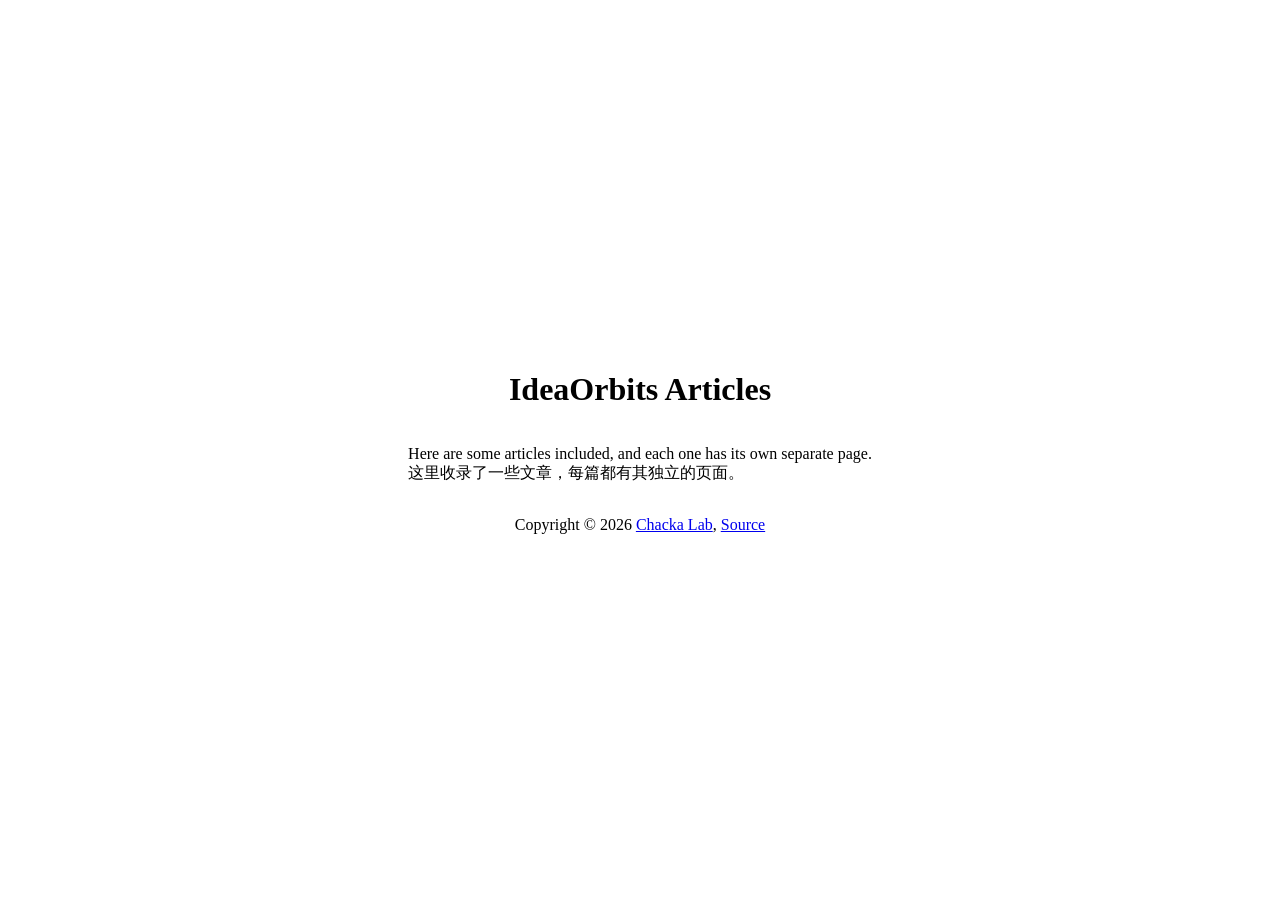
<file: index.html>
<!DOCTYPE html>
<html lang="en">

<head>
  <meta charset="UTF-8">
  <meta name="viewport" content="width=device-width, initial-scale=1.0">
  <title>IdeaOrbits Articles</title>
  <link rel="icon" href="./favicon.svg" type="image/svg+xml" />
  <style>
    body {
      display: flex;
      flex-direction: column;
      justify-content: center;
      align-items: center;
      min-height: 100vh;
      margin: 0;
    }
  </style>
</head>

<body>
  <header>
    <h1>IdeaOrbits Articles</h1>
  </header>
  <main>
    <p>Here are some articles included, and each one has its own separate page.<br>这里收录了一些文章，每篇都有其独立的页面。</p>
  </main>
  <footer>
    <p>Copyright &copy; 2026 <a href="https://github.com/Chacka-Lab">Chacka Lab</a>, <a
        href="https://github.com/Chacka-Lab/ideaorbits-articles">Source</a></p>
  </footer>
</body>

</html>
</file>
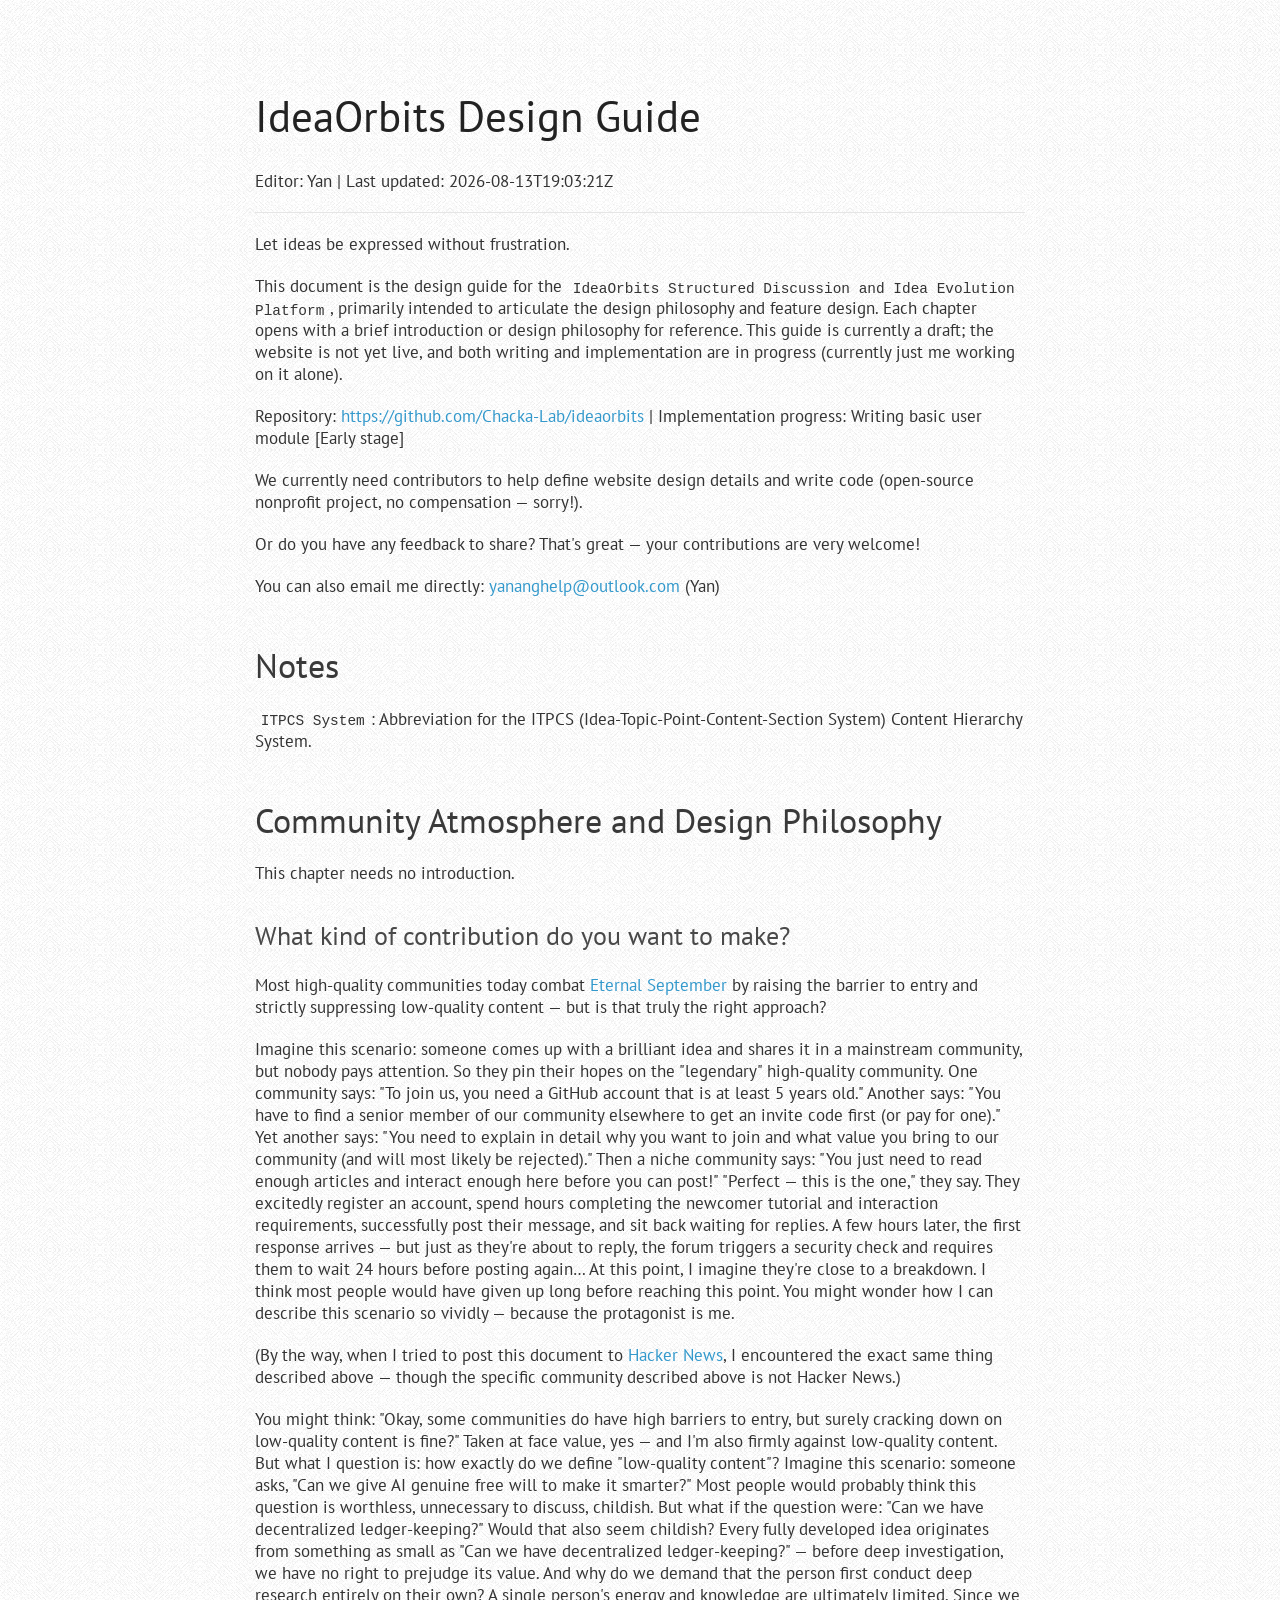
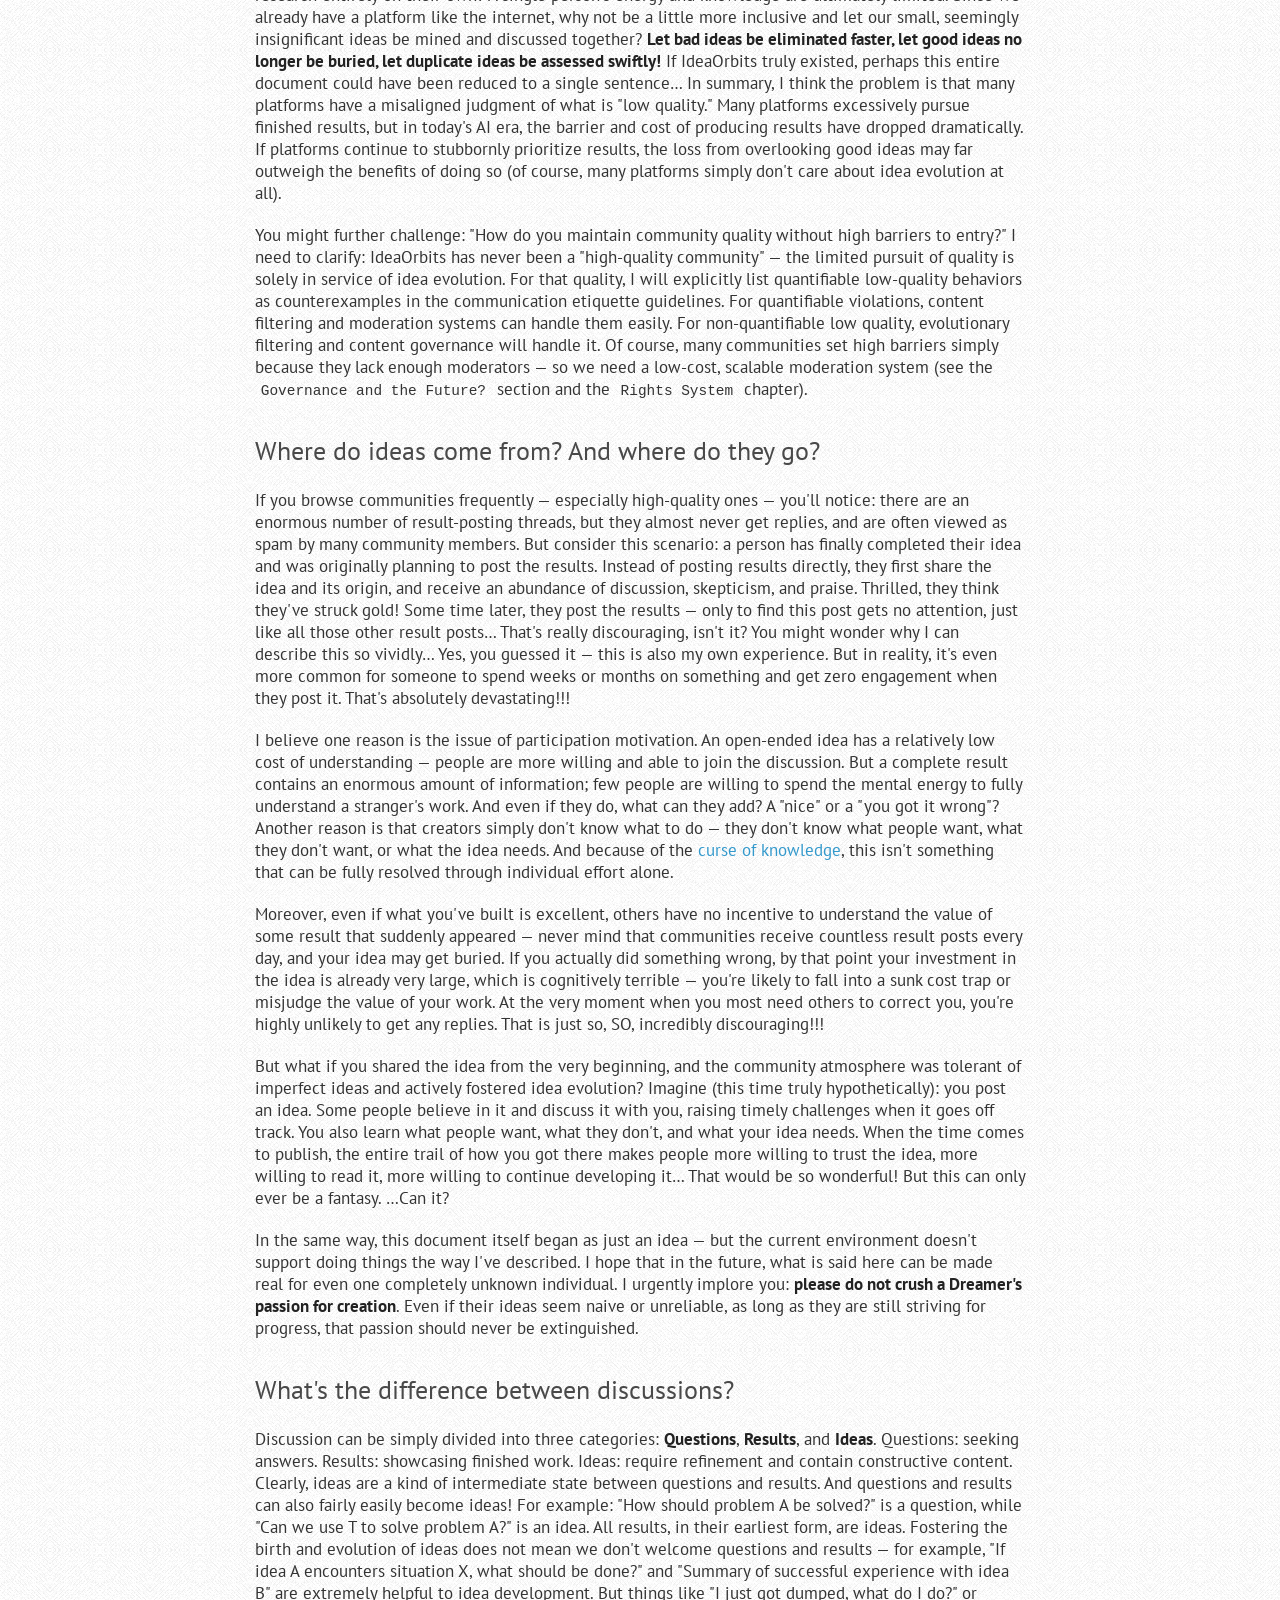
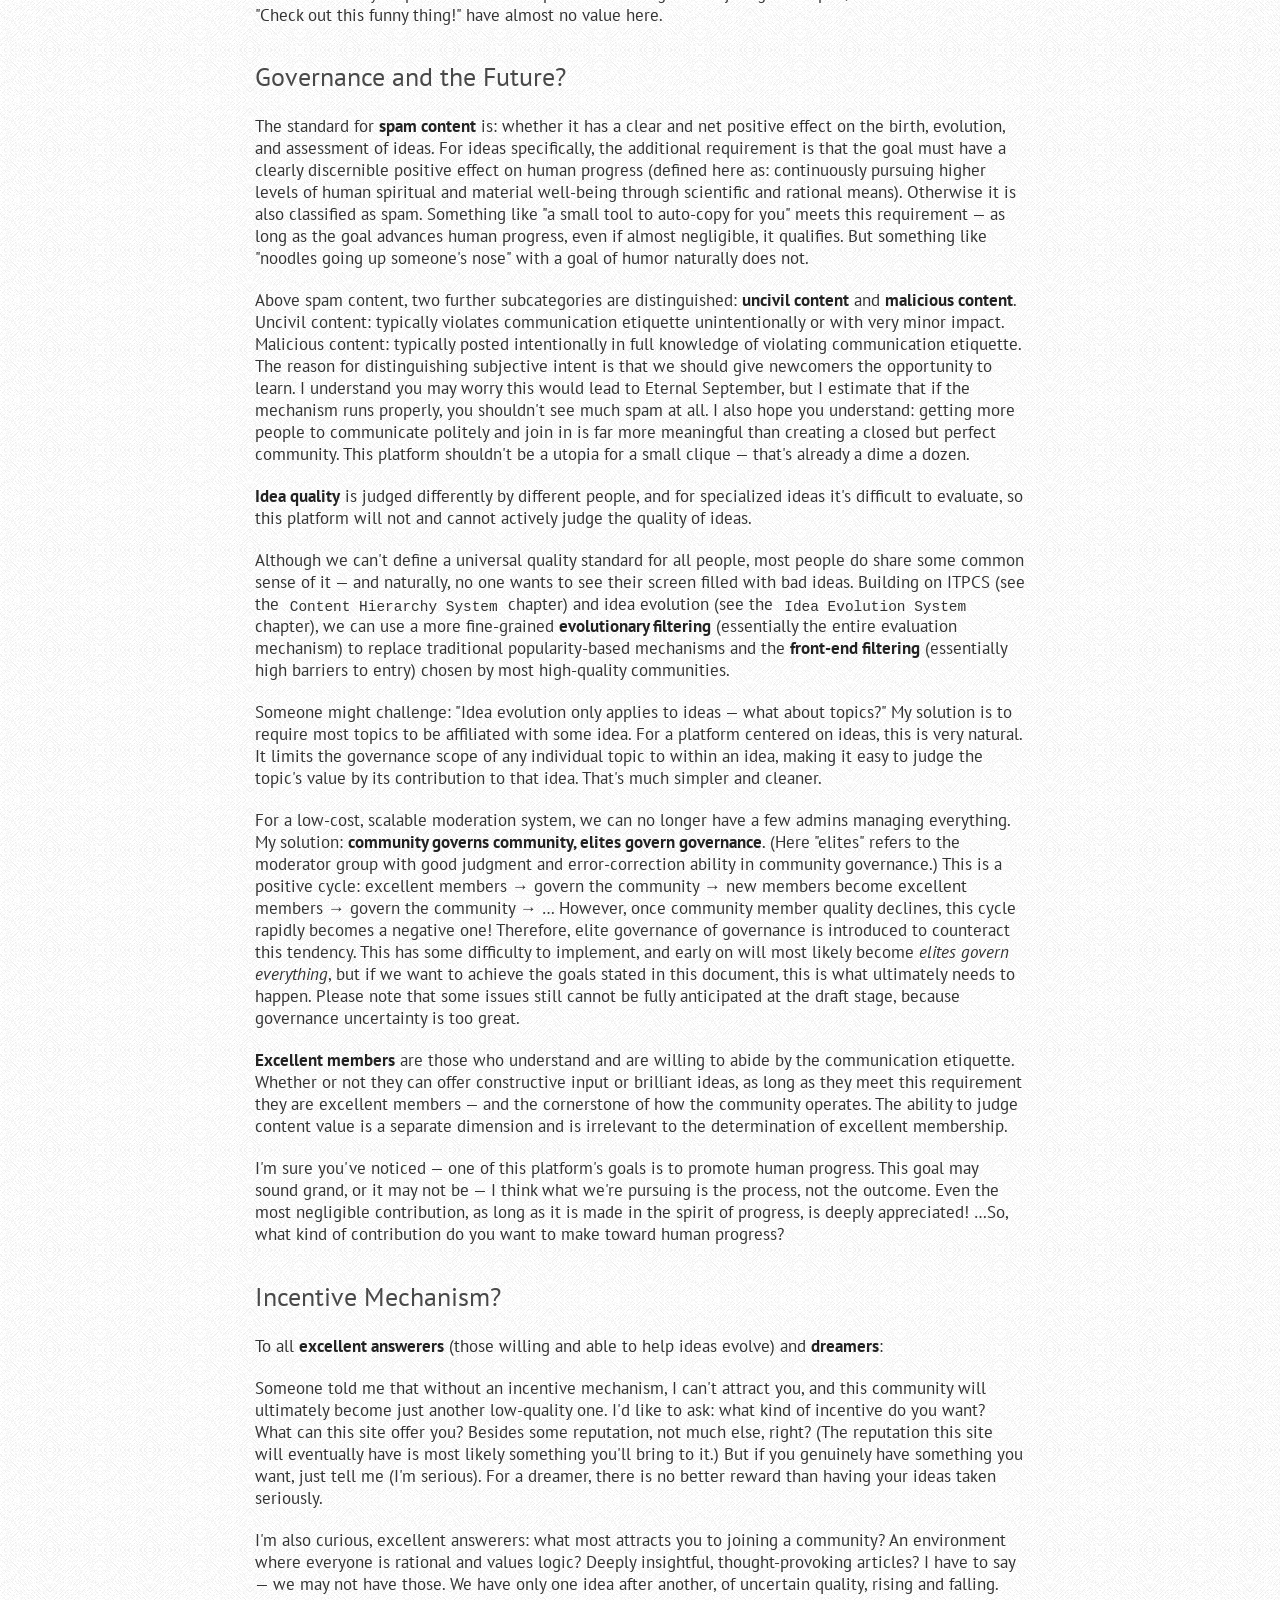
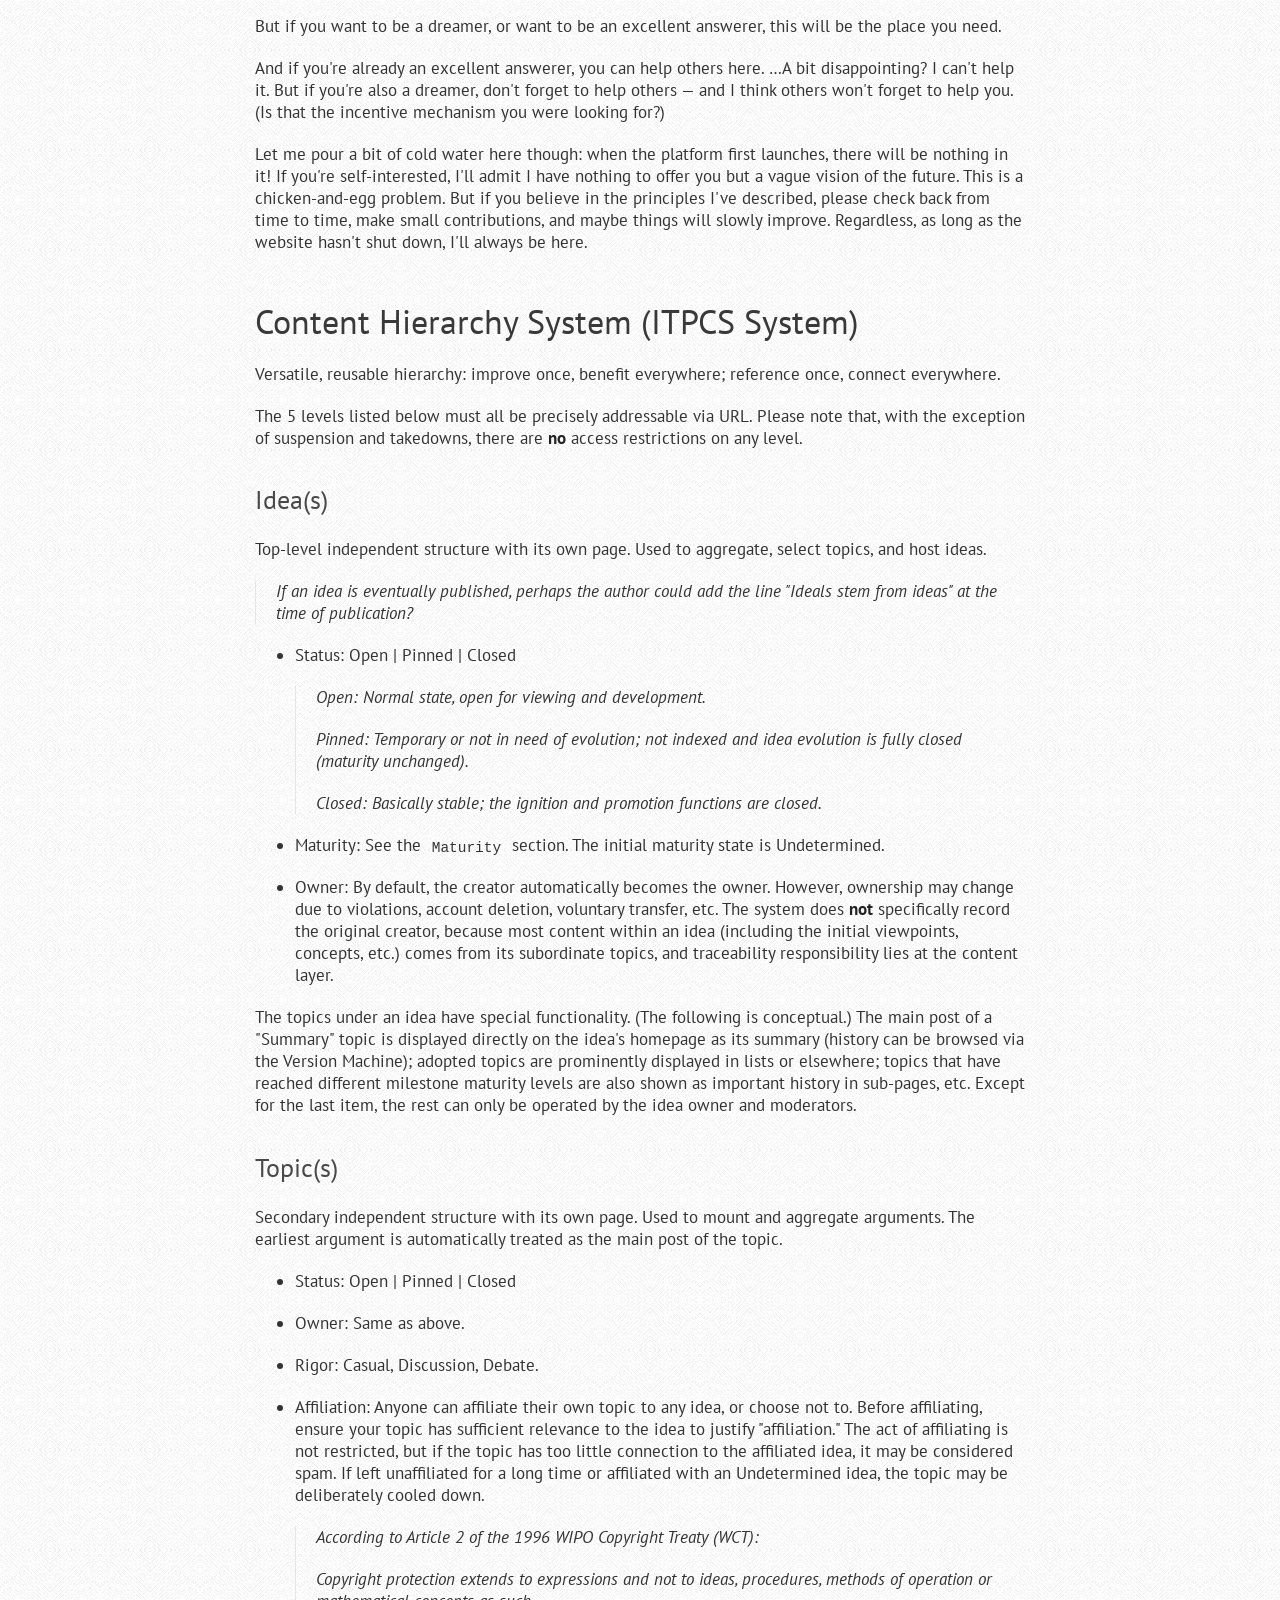
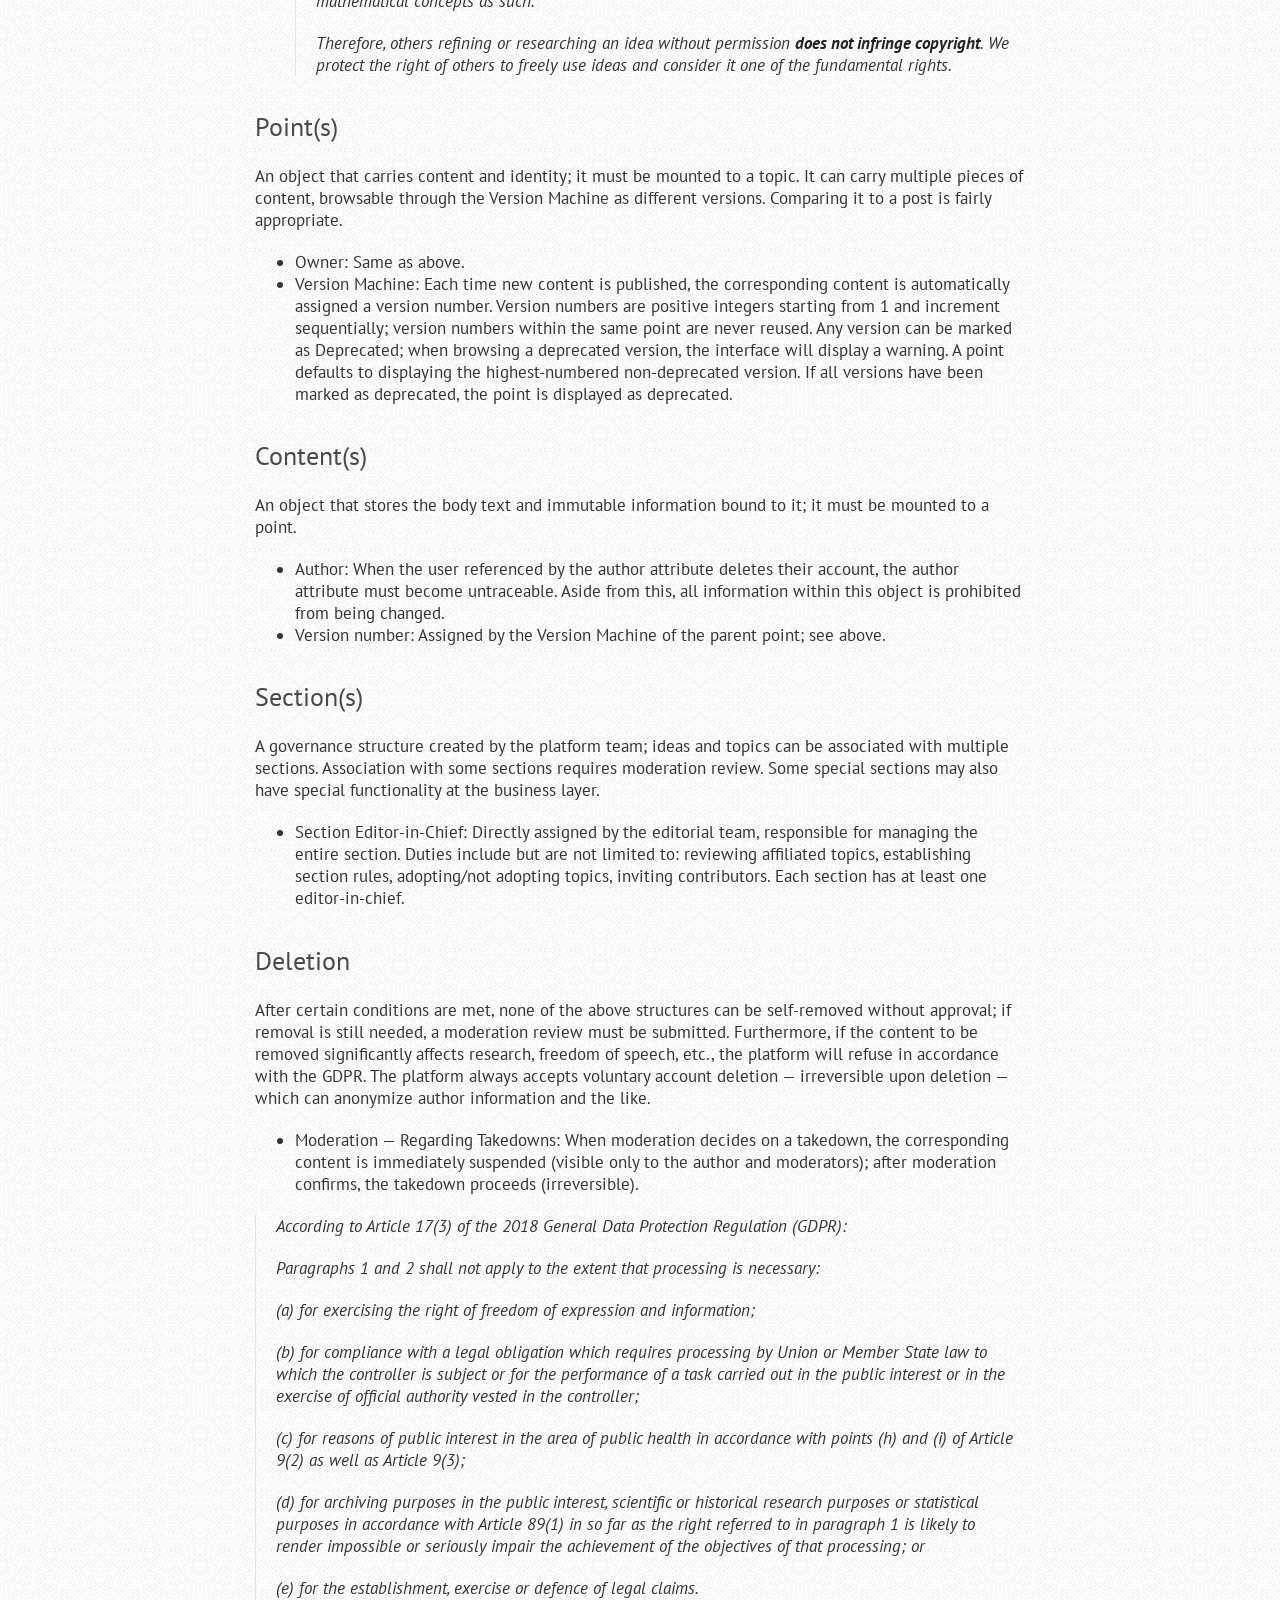
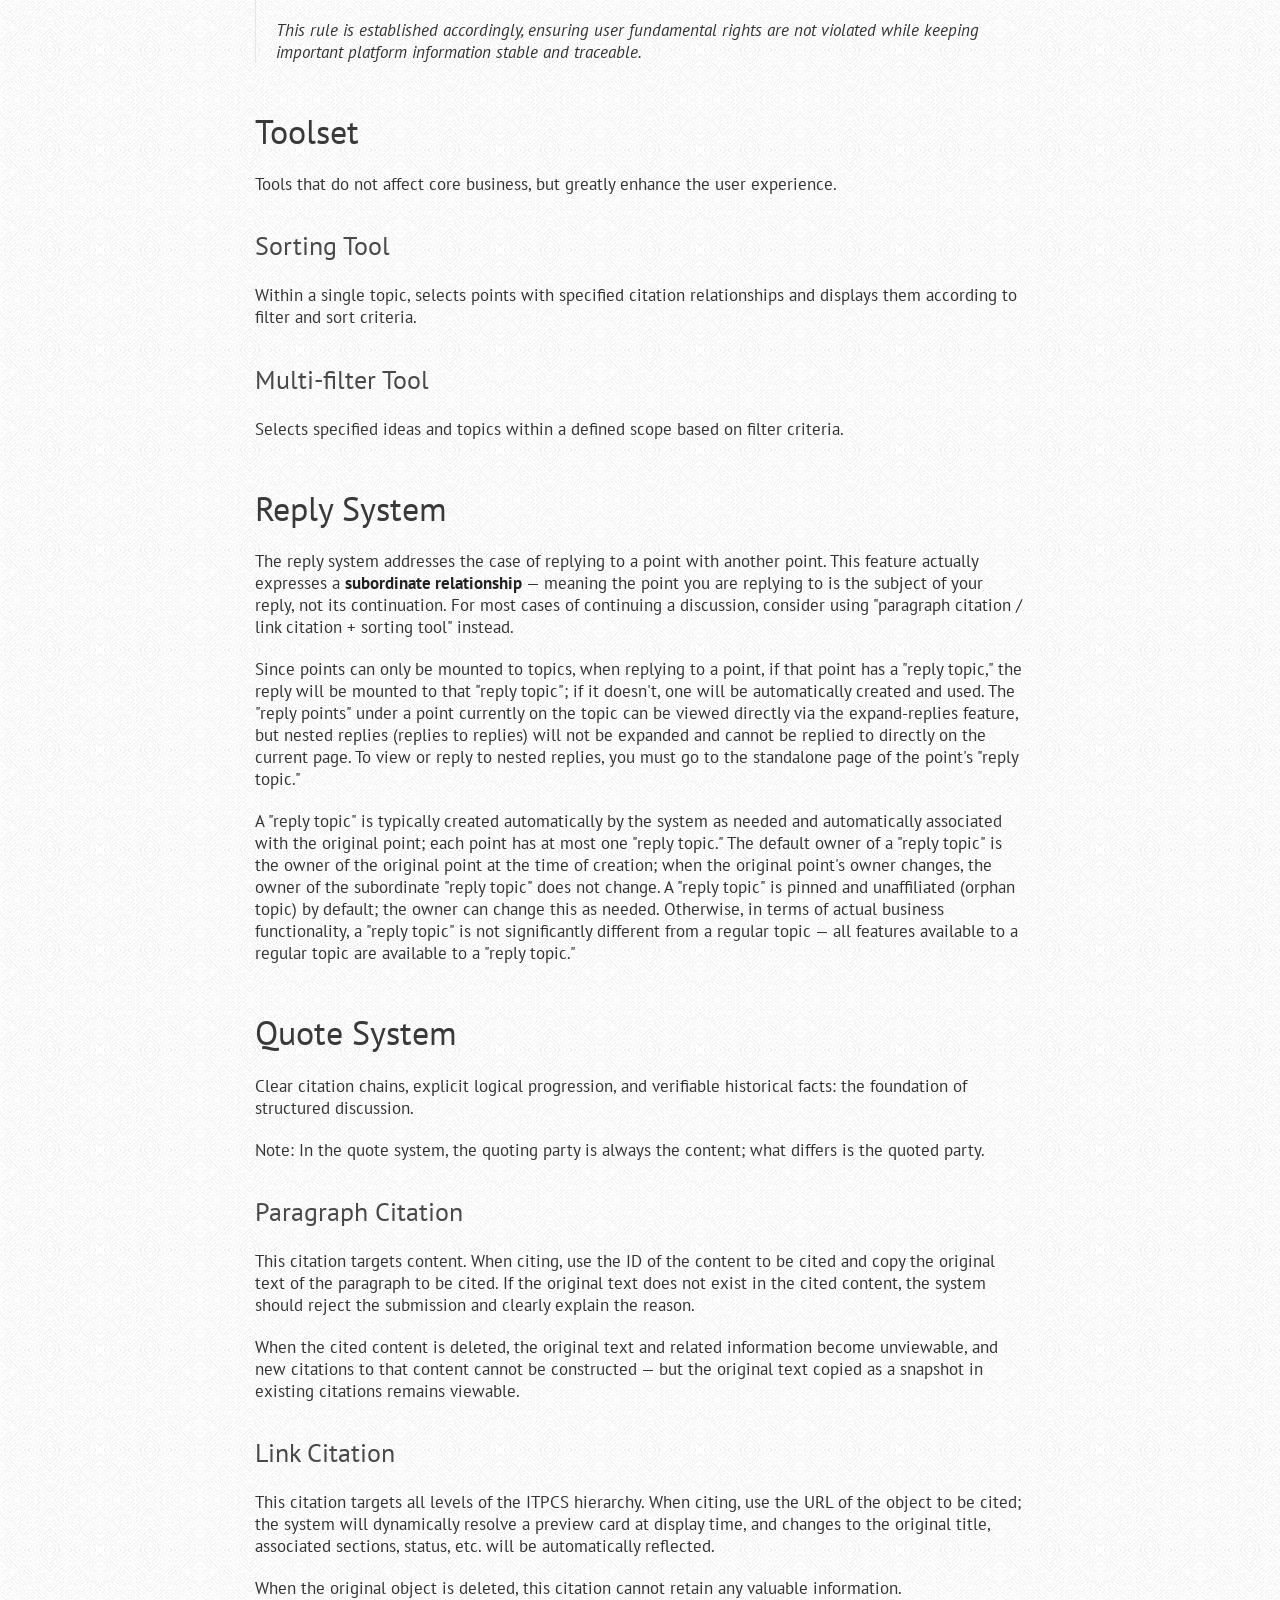
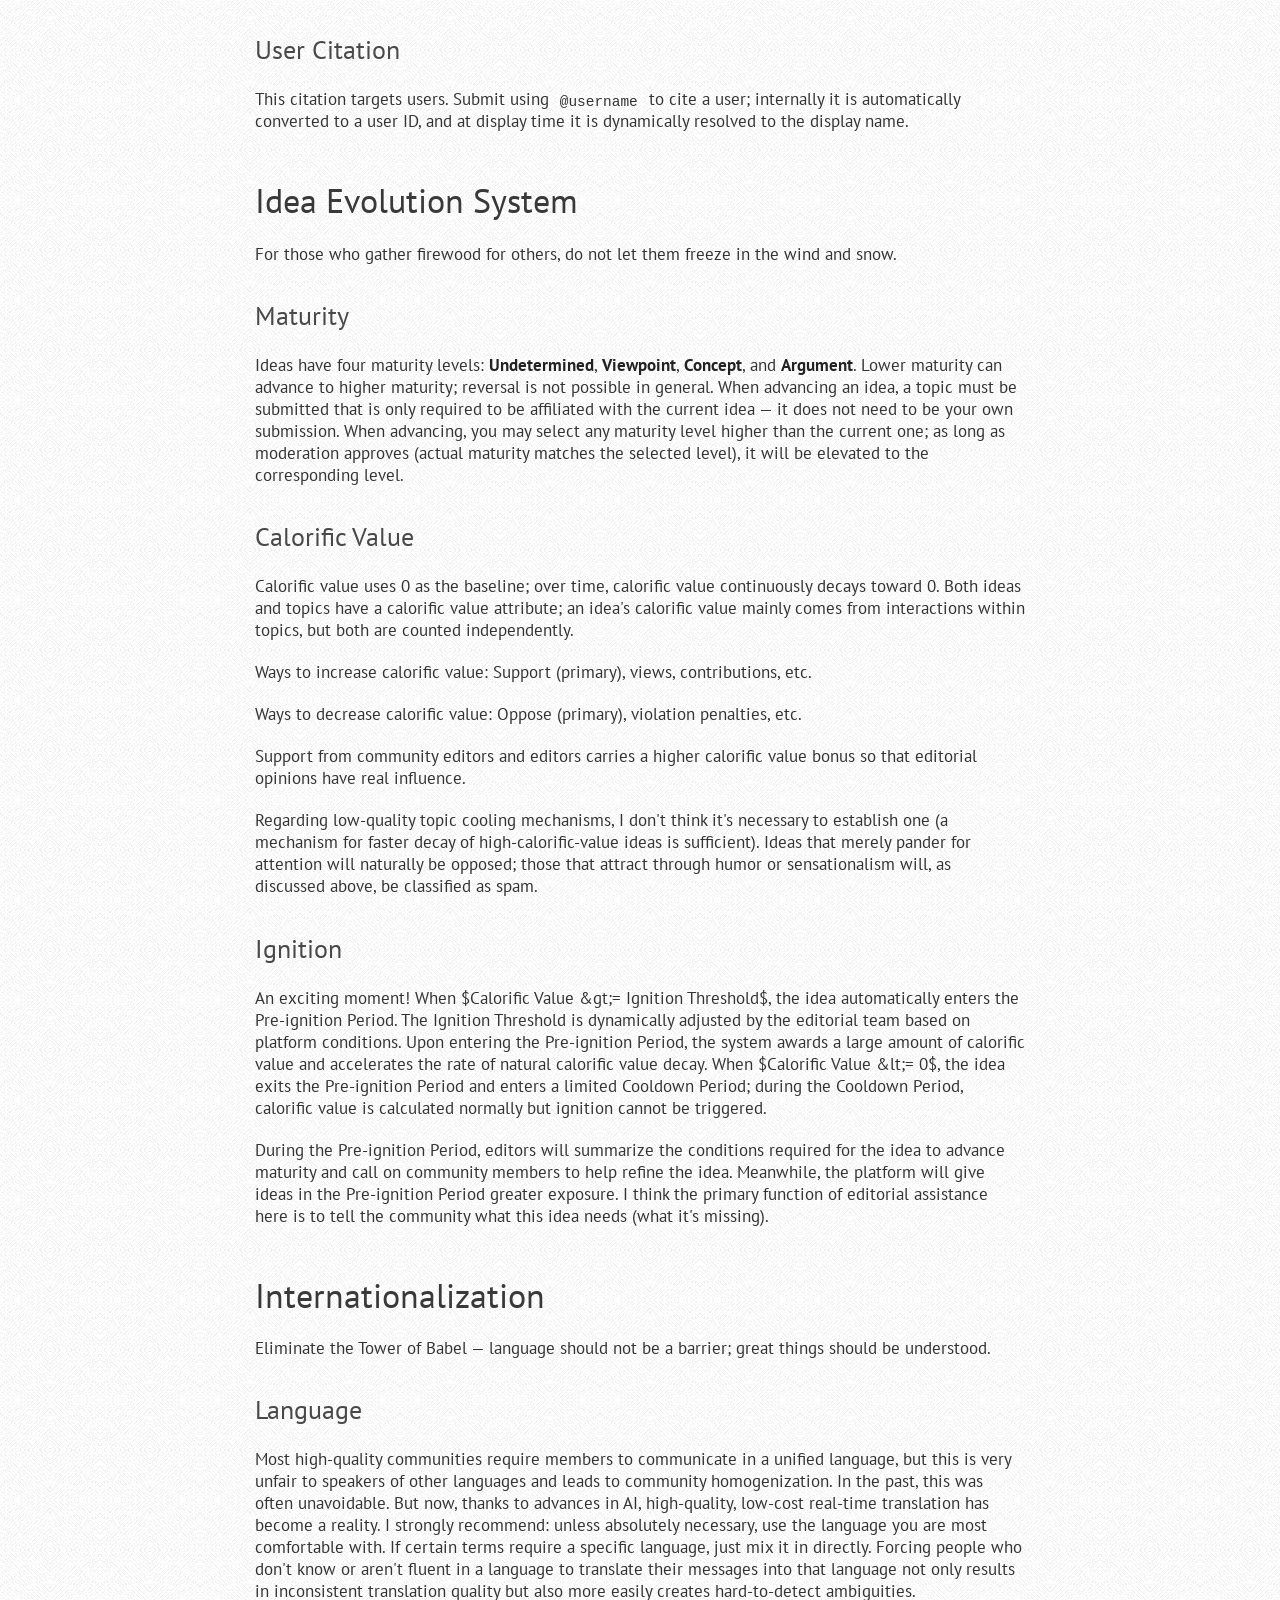
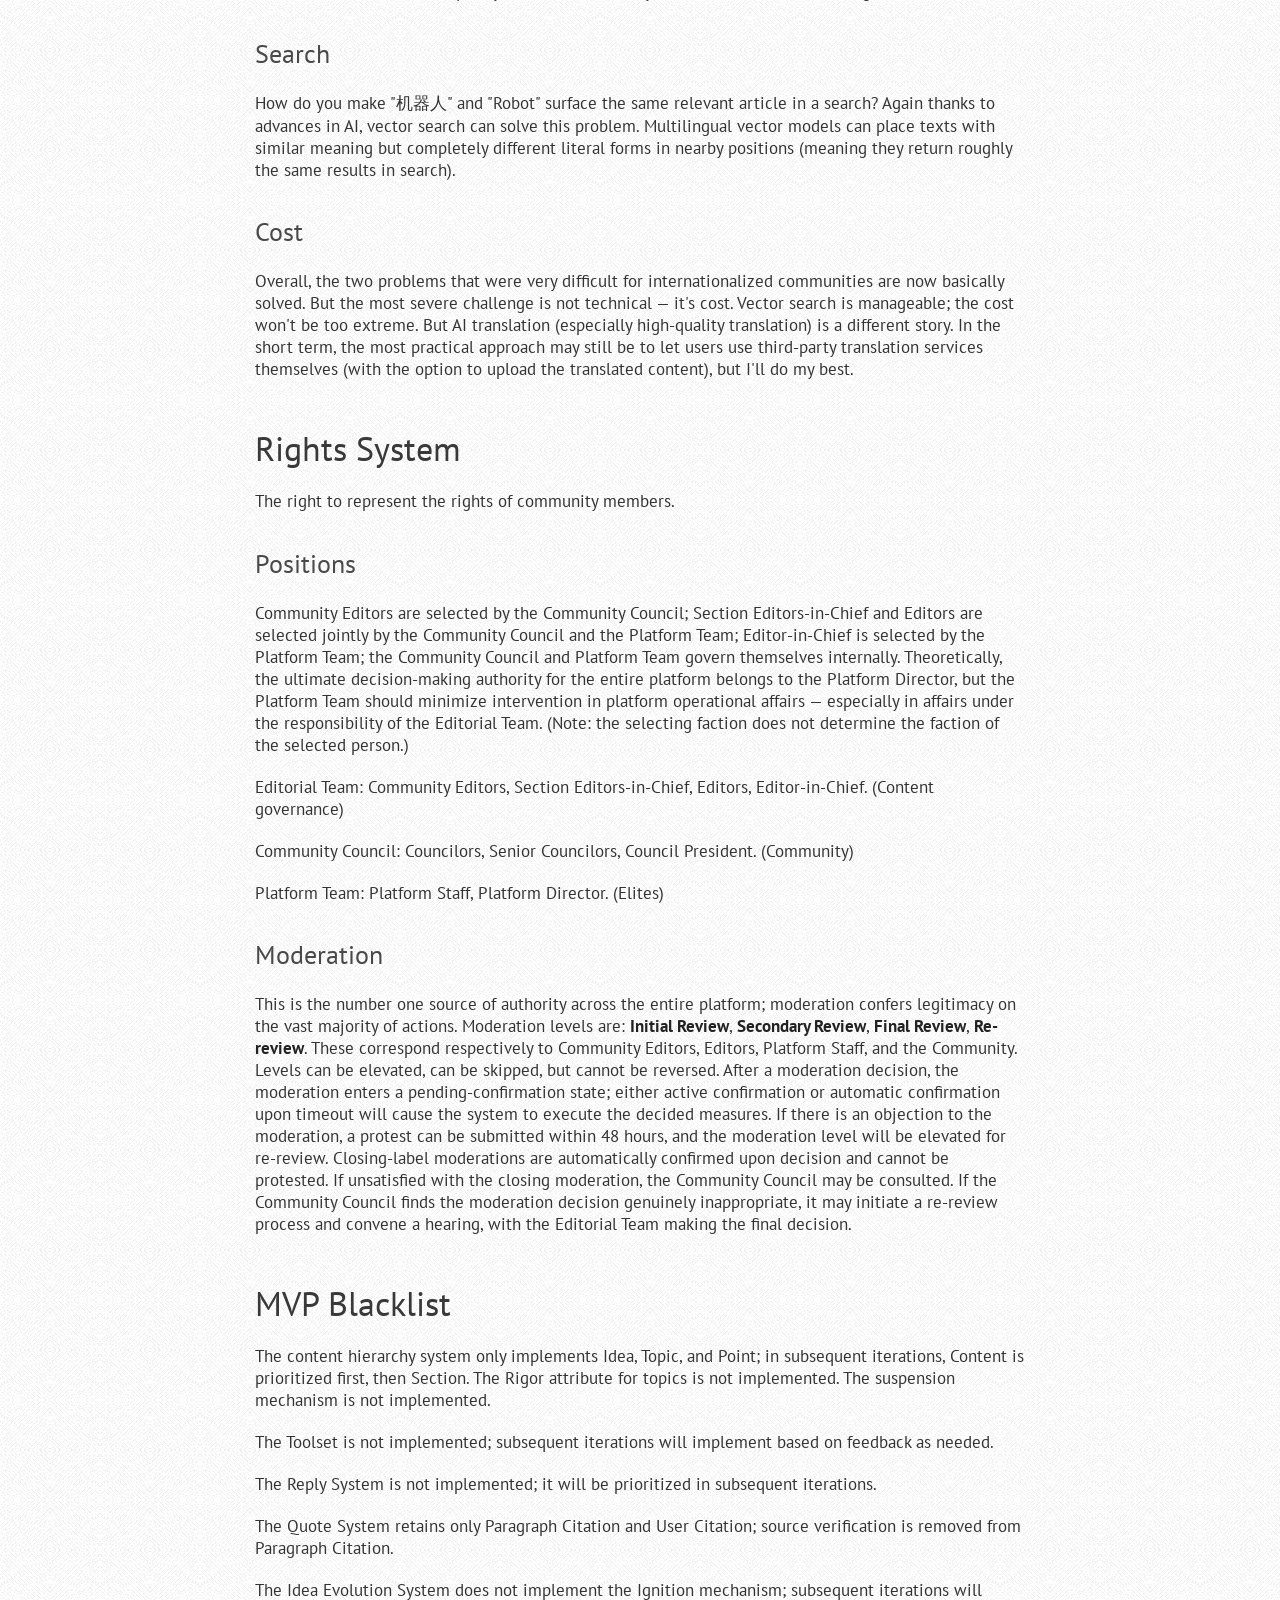
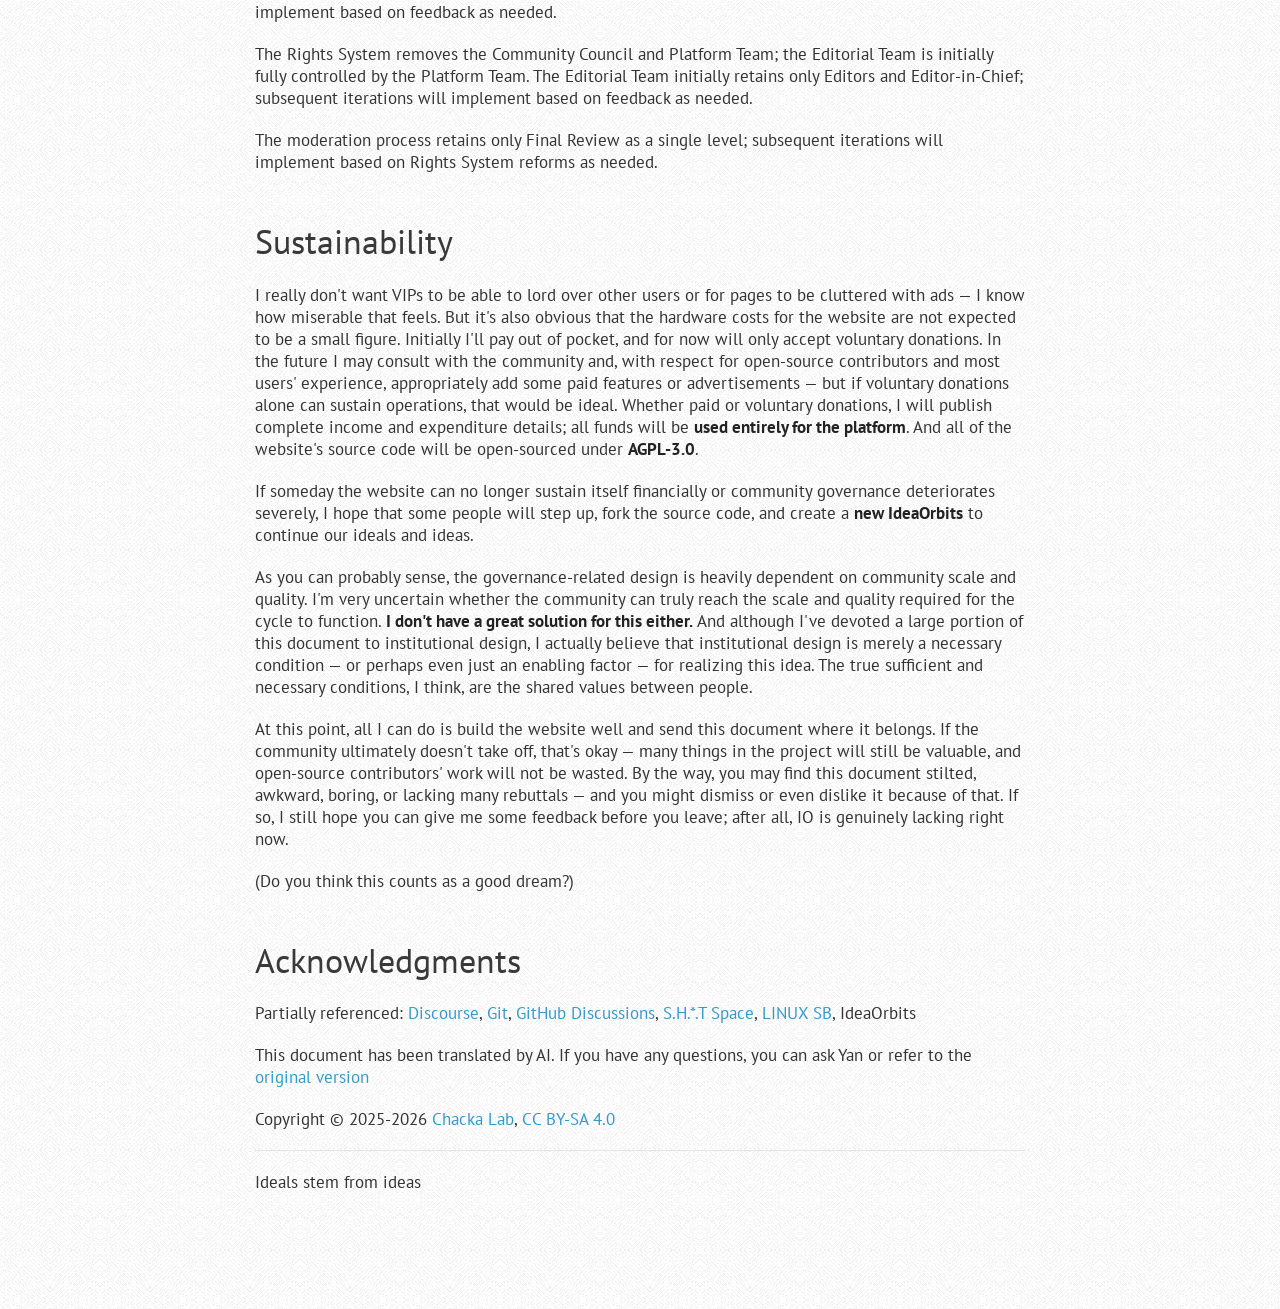
<file: a/ideaorbits-design-guide/index.html>
<!DOCTYPE html>
<html lang="en">

<head>
  <meta charset="utf-8" />
  <meta name="viewport" content="width=device-width, initial-scale=1" />
  <meta name="description" content="IdeaOrbits — A community for ideas that haven't earned their place yet.">
  <title>IdeaOrbits Design Guide</title>
  <link rel="icon" href="./favicon.svg" type="image/svg+xml" />
  <link rel="stylesheet" href="./style.css">
  <style>
    body {
      margin: 0;
    }

    .markdown-body {
      box-sizing: border-box;
      min-width: 200px;
      max-width: 860px;
      margin: 0 auto;
      box-sizing: border-box;
      padding: 45px;
    }

    .markdown-body code:not(pre code) {
      padding: .2em .4em;
      border-radius: 4px;
      font-size: 85%;
    }
  </style>
</head>

<body>
  <article id="md-content" class="markdown-body">
    <h1>IdeaOrbits Design Guide</h1>
    <p>Editor: Yan | Last updated: 2026-08-13T19:03:21Z</p>
    <hr>
    <p>Let ideas be expressed without frustration.</p>
    <p>This document is the design guide for the <code
        class="notranslate">IdeaOrbits Structured Discussion and Idea Evolution Platform</code>, primarily
      intended to articulate the design philosophy and feature design. Each chapter opens with a brief
      introduction or design philosophy for reference. This guide is currently a draft; the website is not yet
      live, and both writing and implementation are in progress (currently just me working on it alone).</p>
    <p>Repository: <a href="https://github.com/Chacka-Lab/ideaorbits">https://github.com/Chacka-Lab/ideaorbits</a> |
      Implementation progress: Writing basic user module [Early stage]</p>
    <p>We currently need contributors to help define website design details and write code (open-source nonprofit
      project, no compensation — sorry!).</p>
    <p>Or do you have any feedback to share? That's great — your contributions are very welcome!</p>
    <p>You can also email me directly: <a href="mailto:yananghelp@outlook.com">yananghelp@outlook.com</a> (Yan)</p>
    <h2>Notes</h2>
    <p><code class="notranslate">ITPCS System</code>: Abbreviation for the ITPCS (Idea-Topic-Point-Content-Section
      System) Content Hierarchy System.</p>
    <h2>Community Atmosphere and Design Philosophy</h2>
    <p>This chapter needs no introduction.</p>
    <h3>What kind of contribution do you want to make?</h3>
    <p>Most high-quality communities today combat <a href="https://en.wikipedia.org/wiki/Eternal_September"
        rel="nofollow">Eternal September</a> by raising the barrier to entry and strictly suppressing
      low-quality content — but is that truly the right approach?</p>
    <p>Imagine this scenario: someone comes up with a brilliant idea and shares it in a mainstream community, but
      nobody pays attention. So they pin their hopes on the "legendary" high-quality community. One community
      says: "To join us, you need a GitHub account that is at least 5 years old." Another says: "You have to find
      a senior member of our community elsewhere to get an invite code first (or pay for one)." Yet another says:
      "You need to explain in detail why you want to join and what value you bring to our community (and will most
      likely be rejected)." Then a niche community says: "You just need to read enough articles and interact
      enough here before you can post!" "Perfect — this is the one," they say. They excitedly register an account,
      spend hours completing the newcomer tutorial and interaction requirements, successfully post their message,
      and sit back waiting for replies. A few hours later, the first response arrives — but just as they're about
      to reply, the forum triggers a security check and requires them to wait 24 hours before posting again… At
      this point, I imagine they're close to a breakdown. I think most people would have given up long before
      reaching this point. You might wonder how I can describe this scenario so vividly — because the protagonist
      is me.</p>
    <p>(By the way, when I tried to post this document to <a href="https://news.ycombinator.com/" rel="nofollow">Hacker
        News</a>, I encountered the exact same thing described above — though the specific
      community described above is not Hacker News.)</p>
    <p>You might think: "Okay, some communities do have high barriers to entry, but surely cracking down on
      low-quality content is fine?" Taken at face value, yes — and I'm also firmly against low-quality content.
      But what I question is: how exactly do we define "low-quality content"? Imagine this scenario: someone asks,
      "Can we give AI genuine free will to make it smarter?" Most people would probably think this question is
      worthless, unnecessary to discuss, childish. But what if the question were: "Can we have decentralized
      ledger-keeping?" Would that also seem childish? Every fully developed idea originates from something as
      small as "Can we have decentralized ledger-keeping?" — before deep investigation, we have no right to
      prejudge its value. And why do we demand that the person first conduct deep research entirely on their own?
      A single person's energy and knowledge are ultimately limited. Since we already have a platform like the
      internet, why not be a little more inclusive and let our small, seemingly insignificant ideas be mined and
      discussed together? <strong>Let bad ideas be eliminated faster, let good ideas no longer be buried, let
        duplicate ideas be assessed swiftly!</strong> If IdeaOrbits truly existed, perhaps this entire document
      could have been reduced to a single sentence… In summary, I think the problem is that many platforms have a
      misaligned judgment of what is "low quality." Many platforms excessively pursue finished results, but in
      today's AI era, the barrier and cost of producing results have dropped dramatically. If platforms continue
      to stubbornly prioritize results, the loss from overlooking good ideas may far outweigh the benefits of
      doing so (of course, many platforms simply don't care about idea evolution at all).</p>
    <p>You might further challenge: "How do you maintain community quality without high barriers to entry?" I need
      to clarify: IdeaOrbits has never been a "high-quality community" — the limited pursuit of quality is solely
      in service of idea evolution. For that quality, I will explicitly list quantifiable low-quality behaviors as
      counterexamples in the communication etiquette guidelines. For quantifiable violations, content filtering
      and moderation systems can handle them easily. For non-quantifiable low quality, evolutionary filtering and
      content governance will handle it. Of course, many communities set high barriers simply because they lack
      enough moderators — so we need a low-cost, scalable moderation system (see the <code
        class="notranslate">Governance and the Future?</code> section and the <code
        class="notranslate">Rights System</code> chapter).</p>
    <h3>Where do ideas come from? And where do they go?</h3>
    <p>If you browse communities frequently — especially high-quality ones — you'll notice: there are an enormous
      number of result-posting threads, but they almost never get replies, and are often viewed as spam by many
      community members. But consider this scenario: a person has finally completed their idea and was originally
      planning to post the results. Instead of posting results directly, they first share the idea and its origin,
      and receive an abundance of discussion, skepticism, and praise. Thrilled, they think they've struck gold!
      Some time later, they post the results — only to find this post gets no attention, just like all those other
      result posts… That's really discouraging, isn't it? You might wonder why I can describe this so vividly…
      Yes, you guessed it — this is also my own experience. But in reality, it's even more common for someone to
      spend weeks or months on something and get zero engagement when they post it. That's absolutely
      devastating!!!</p>
    <p>I believe one reason is the issue of participation motivation. An open-ended idea has a relatively low cost
      of understanding — people are more willing and able to join the discussion. But a complete result contains
      an enormous amount of information; few people are willing to spend the mental energy to fully understand a
      stranger's work. And even if they do, what can they add? A "nice" or a "you got it wrong"? Another reason is
      that creators simply don't know what to do — they don't know what people want, what they don't want, or what
      the idea needs. And because of the <a href="https://en.wikipedia.org/wiki/Curse_of_knowledge" rel="nofollow">curse
        of knowledge</a>, this isn't something that can be fully resolved through
      individual effort alone.</p>
    <p>Moreover, even if what you've built is excellent, others have no incentive to understand the value of some
      result that suddenly appeared — never mind that communities receive countless result posts every day, and
      your idea may get buried. If you actually did something wrong, by that point your investment in the idea is
      already very large, which is cognitively terrible — you're likely to fall into a sunk cost trap or misjudge
      the value of your work. At the very moment when you most need others to correct you, you're highly unlikely
      to get any replies. That is just so, SO, incredibly discouraging!!!</p>
    <p>But what if you shared the idea from the very beginning, and the community atmosphere was tolerant of
      imperfect ideas and actively fostered idea evolution? Imagine (this time truly hypothetically): you post an
      idea. Some people believe in it and discuss it with you, raising timely challenges when it goes off track.
      You also learn what people want, what they don't, and what your idea needs. When the time comes to publish,
      the entire trail of how you got there makes people more willing to trust the idea, more willing to read it,
      more willing to continue developing it… That would be so wonderful! But this can only ever be a fantasy.
      …Can it?</p>
    <p>In the same way, this document itself began as just an idea — but the current environment doesn't support
      doing things the way I've described. I hope that in the future, what is said here can be made real for even
      one completely unknown individual. I urgently implore you: <strong>please do not crush a Dreamer's passion
        for creation</strong>. Even if their ideas seem naive or unreliable, as long as they are still striving
      for progress, that passion should never be extinguished.</p>
    <h3>What's the difference between discussions?</h3>
    <p>Discussion can be simply divided into three categories: <strong>Questions</strong>, <strong>Results</strong>,
      and <strong>Ideas</strong>. Questions: seeking answers. Results: showcasing finished work. Ideas: require
      refinement and contain constructive content. Clearly, ideas are a kind of intermediate state between
      questions and results. And questions and results can also fairly easily become ideas! For example: "How
      should problem A be solved?" is a question, while "Can we use T to solve problem A?" is an idea. All
      results, in their earliest form, are ideas. Fostering the birth and evolution of ideas does not mean we
      don't welcome questions and results — for example, "If idea A encounters situation X, what should be done?"
      and "Summary of successful experience with idea B" are extremely helpful to idea development. But things
      like "I just got dumped, what do I do?" or "Check out this funny thing!" have almost no value here.</p>
    <h3>Governance and the Future?</h3>
    <p>The standard for <strong>spam content</strong> is: whether it has a clear and net positive effect on the
      birth, evolution, and assessment of ideas. For ideas specifically, the additional requirement is that the
      goal must have a clearly discernible positive effect on human progress (defined here as: continuously
      pursuing higher levels of human spiritual and material well-being through scientific and rational means).
      Otherwise it is also classified as spam. Something like "a small tool to auto-copy for you" meets this
      requirement — as long as the goal advances human progress, even if almost negligible, it qualifies. But
      something like "noodles going up someone's nose" with a goal of humor naturally does not.</p>
    <p>Above spam content, two further subcategories are distinguished: <strong>uncivil content</strong> and
      <strong>malicious content</strong>. Uncivil content: typically violates communication etiquette
      unintentionally or with very minor impact. Malicious content: typically posted intentionally in full
      knowledge of violating communication etiquette. The reason for distinguishing subjective intent is that we
      should give newcomers the opportunity to learn. I understand you may worry this would lead to Eternal
      September, but I estimate that if the mechanism runs properly, you shouldn't see much spam at all. I also
      hope you understand: getting more people to communicate politely and join in is far more meaningful than
      creating a closed but perfect community. This platform shouldn't be a utopia for a small clique — that's
      already a dime a dozen.
    </p>
    <p><strong>Idea quality</strong> is judged differently by different people, and for specialized ideas it's
      difficult to evaluate, so this platform will not and cannot actively judge the quality of ideas.</p>
    <p>Although we can't define a universal quality standard for all people, most people do share some common sense
      of it — and naturally, no one wants to see their screen filled with bad ideas. Building on ITPCS (see the
      <code class="notranslate">Content Hierarchy System</code> chapter) and idea evolution (see the <code
        class="notranslate">Idea Evolution System</code> chapter), we can use a more fine-grained
      <strong>evolutionary filtering</strong> (essentially the entire evaluation mechanism) to replace traditional
      popularity-based mechanisms and the <strong>front-end filtering</strong> (essentially high barriers to
      entry) chosen by most high-quality communities.
    </p>
    <p>Someone might challenge: "Idea evolution only applies to ideas — what about topics?" My solution is to
      require most topics to be affiliated with some idea. For a platform centered on ideas, this is very natural.
      It limits the governance scope of any individual topic to within an idea, making it easy to judge the
      topic's value by its contribution to that idea. That's much simpler and cleaner.</p>
    <p>For a low-cost, scalable moderation system, we can no longer have a few admins managing everything. My
      solution: <strong>community governs community, elites govern governance</strong>. (Here "elites" refers to
      the moderator group with good judgment and error-correction ability in community governance.) This is a
      positive cycle: excellent members → govern the community → new members become excellent members → govern the
      community → … However, once community member quality declines, this cycle rapidly becomes a negative one!
      Therefore, elite governance of governance is introduced to counteract this tendency. This has some
      difficulty to implement, and early on will most likely become <em>elites govern everything</em>, but if we
      want to achieve the goals stated in this document, this is what ultimately needs to happen. Please note that
      some issues still cannot be fully anticipated at the draft stage, because governance uncertainty is too
      great.</p>
    <p><strong>Excellent members</strong> are those who understand and are willing to abide by the communication
      etiquette. Whether or not they can offer constructive input or brilliant ideas, as long as they meet this
      requirement they are excellent members — and the cornerstone of how the community operates. The ability to
      judge content value is a separate dimension and is irrelevant to the determination of excellent membership.
    </p>
    <p>I'm sure you've noticed — one of this platform's goals is to promote human progress. This goal may sound
      grand, or it may not be — I think what we're pursuing is the process, not the outcome. Even the most
      negligible contribution, as long as it is made in the spirit of progress, is deeply appreciated! …So, what
      kind of contribution do you want to make toward human progress?</p>
    <h3>Incentive Mechanism?</h3>
    <p>To all <strong>excellent answerers</strong> (those willing and able to help ideas evolve) and
      <strong>dreamers</strong>:
    </p>
    <p>Someone told me that without an incentive mechanism, I can't attract you, and this community will ultimately
      become just another low-quality one. I'd like to ask: what kind of incentive do you want? What can this site
      offer you? Besides some reputation, not much else, right? (The reputation this site will eventually have is
      most likely something you'll bring to it.) But if you genuinely have something you want, just tell me (I'm
      serious). For a dreamer, there is no better reward than having your ideas taken seriously.</p>
    <p>I'm also curious, excellent answerers: what most attracts you to joining a community? An environment where
      everyone is rational and values logic? Deeply insightful, thought-provoking articles? I have to say — we may
      not have those. We have only one idea after another, of uncertain quality, rising and falling.</p>
    <p>But if you want to be a dreamer, or want to be an excellent answerer, this will be the place you need.</p>
    <p>And if you're already an excellent answerer, you can help others here. …A bit disappointing? I can't help it.
      But if you're also a dreamer, don't forget to help others — and I think others won't forget to help you. (Is
      that the incentive mechanism you were looking for?)</p>
    <p>Let me pour a bit of cold water here though: when the platform first launches, there will be nothing in it!
      If you're self-interested, I'll admit I have nothing to offer you but a vague vision of the future. This is
      a chicken-and-egg problem. But if you believe in the principles I've described, please check back from time
      to time, make small contributions, and maybe things will slowly improve. Regardless, as long as the website
      hasn't shut down, I'll always be here.</p>
    <h2>Content Hierarchy System (ITPCS System)</h2>
    <p>Versatile, reusable hierarchy: improve once, benefit everywhere; reference once, connect everywhere.</p>
    <p>The 5 levels listed below must all be precisely addressable via URL. Please note that, with the exception of
      suspension and takedowns, there are <strong>no</strong> access restrictions on any level.</p>
    <h3>Idea(s)</h3>
    <p>Top-level independent structure with its own page. Used to aggregate, select topics, and host ideas.</p>
    <blockquote>
      <p>If an idea is eventually published, perhaps the author could add the line "Ideals stem from ideas" at the
        time of publication?</p>
    </blockquote>
    <ul>
      <li>
        <p>Status: Open | Pinned | Closed</p>
        <blockquote>
          <p>Open: Normal state, open for viewing and development.</p>
          <p>Pinned: Temporary or not in need of evolution; not indexed and idea evolution is fully closed
            (maturity unchanged).</p>
          <p>Closed: Basically stable; the ignition and promotion functions are closed.</p>
        </blockquote>
      </li>
      <li>
        <p>Maturity: See the <code class="notranslate">Maturity</code> section. The initial maturity state is
          Undetermined.</p>
      </li>
      <li>
        <p>Owner: By default, the creator automatically becomes the owner. However, ownership may change due to
          violations, account deletion, voluntary transfer, etc. The system does <strong>not</strong>
          specifically record the original creator, because most content within an idea (including the initial
          viewpoints, concepts, etc.) comes from its subordinate topics, and traceability responsibility lies
          at the content layer.</p>
      </li>
    </ul>
    <p>The topics under an idea have special functionality. (The following is conceptual.) The main post of a
      "Summary" topic is displayed directly on the idea's homepage as its summary (history can be browsed via the
      Version Machine); adopted topics are prominently displayed in lists or elsewhere; topics that have reached
      different milestone maturity levels are also shown as important history in sub-pages, etc. Except for the
      last item, the rest can only be operated by the idea owner and moderators.</p>
    <h3>Topic(s)</h3>
    <p>Secondary independent structure with its own page. Used to mount and aggregate arguments. The earliest
      argument is automatically treated as the main post of the topic.</p>
    <ul>
      <li>
        <p>Status: Open | Pinned | Closed</p>
      </li>
      <li>
        <p>Owner: Same as above.</p>
      </li>
      <li>
        <p>Rigor: Casual, Discussion, Debate.</p>
      </li>
      <li>
        <p>Affiliation: Anyone can affiliate their own topic to any idea, or choose not to. Before affiliating,
          ensure your topic has sufficient relevance to the idea to justify "affiliation." The act of
          affiliating is not restricted, but if the topic has too little connection to the affiliated idea, it
          may be considered spam. If left unaffiliated for a long time or affiliated with an Undetermined
          idea, the topic may be deliberately cooled down.</p>
        <blockquote>
          <p>According to Article 2 of the 1996 WIPO Copyright Treaty (WCT):</p>
          <p>Copyright protection extends to expressions and not to ideas, procedures, methods of operation or
            mathematical concepts as such.</p>
          <p>Therefore, others refining or researching an idea without permission <strong>does not infringe
              copyright</strong>. We protect the right of others to freely use ideas and consider it one
            of the fundamental rights.</p>
        </blockquote>
      </li>
    </ul>
    <h3>Point(s)</h3>
    <p>An object that carries content and identity; it must be mounted to a topic. It can carry multiple pieces of
      content, browsable through the Version Machine as different versions. Comparing it to a post is fairly
      appropriate.</p>
    <ul>
      <li>Owner: Same as above.</li>
      <li>Version Machine: Each time new content is published, the corresponding content is automatically assigned
        a version number. Version numbers are positive integers starting from 1 and increment sequentially;
        version numbers within the same point are never reused. Any version can be marked as Deprecated; when
        browsing a deprecated version, the interface will display a warning. A point defaults to displaying the
        highest-numbered non-deprecated version. If all versions have been marked as deprecated, the point is
        displayed as deprecated.</li>
    </ul>
    <h3>Content(s)</h3>
    <p>An object that stores the body text and immutable information bound to it; it must be mounted to a point.</p>
    <ul>
      <li>Author: When the user referenced by the author attribute deletes their account, the author attribute
        must become untraceable. Aside from this, all information within this object is prohibited from being
        changed.</li>
      <li>Version number: Assigned by the Version Machine of the parent point; see above.</li>
    </ul>
    <h3>Section(s)</h3>
    <p>A governance structure created by the platform team; ideas and topics can be associated with multiple
      sections. Association with some sections requires moderation review. Some special sections may also have
      special functionality at the business layer.</p>
    <ul>
      <li>Section Editor-in-Chief: Directly assigned by the editorial team, responsible for managing the entire
        section. Duties include but are not limited to: reviewing affiliated topics, establishing section rules,
        adopting/not adopting topics, inviting contributors. Each section has at least one editor-in-chief.</li>
    </ul>
    <h3>Deletion</h3>
    <p>After certain conditions are met, none of the above structures can be self-removed without approval; if
      removal is still needed, a moderation review must be submitted. Furthermore, if the content to be removed
      significantly affects research, freedom of speech, etc., the platform will refuse in accordance with the
      GDPR. The platform always accepts voluntary account deletion — irreversible upon deletion — which can
      anonymize author information and the like.</p>
    <ul>
      <li>Moderation — Regarding Takedowns: When moderation decides on a takedown, the corresponding content is
        immediately suspended (visible only to the author and moderators); after moderation confirms, the
        takedown proceeds (irreversible).</li>
    </ul>
    <blockquote>
      <p>According to Article 17(3) of the 2018 General Data Protection Regulation (GDPR):</p>
      <p>Paragraphs 1 and 2 shall not apply to the extent that processing is necessary:</p>
      <p>(a) for exercising the right of freedom of expression and information;</p>
      <p>(b) for compliance with a legal obligation which requires processing by Union or Member State law to
        which the controller is subject or for the performance of a task carried out in the public interest or
        in the exercise of official authority vested in the controller;</p>
      <p>(c) for reasons of public interest in the area of public health in accordance with points (h) and (i) of
        Article 9(2) as well as Article 9(3);</p>
      <p>(d) for archiving purposes in the public interest, scientific or historical research purposes or
        statistical purposes in accordance with Article 89(1) in so far as the right referred to in paragraph 1
        is likely to render impossible or seriously impair the achievement of the objectives of that processing;
        or</p>
      <p>(e) for the establishment, exercise or defence of legal claims.</p>
      <p>This rule is established accordingly, ensuring user fundamental rights are not violated while keeping
        important platform information stable and traceable.</p>
    </blockquote>
    <h2>Toolset</h2>
    <p>Tools that do not affect core business, but greatly enhance the user experience.</p>
    <h3>Sorting Tool</h3>
    <p>Within a single topic, selects points with specified citation relationships and displays them according to
      filter and sort criteria.</p>
    <h3>Multi-filter Tool</h3>
    <p>Selects specified ideas and topics within a defined scope based on filter criteria.</p>
    <h2>Reply System</h2>
    <p>The reply system addresses the case of replying to a point with another point. This feature actually
      expresses a <strong>subordinate relationship</strong> — meaning the point you are replying to is the subject
      of your reply, not its continuation. For most cases of continuing a discussion, consider using "paragraph
      citation / link citation + sorting tool" instead.</p>
    <p>Since points can only be mounted to topics, when replying to a point, if that point has a "reply topic," the
      reply will be mounted to that "reply topic"; if it doesn't, one will be automatically created and used. The
      "reply points" under a point currently on the topic can be viewed directly via the expand-replies feature,
      but nested replies (replies to replies) will not be expanded and cannot be replied to directly on the
      current page. To view or reply to nested replies, you must go to the standalone page of the point's "reply
      topic."</p>
    <p>A "reply topic" is typically created automatically by the system as needed and automatically associated with
      the original point; each point has at most one "reply topic." The default owner of a "reply topic" is the
      owner of the original point at the time of creation; when the original point's owner changes, the owner of
      the subordinate "reply topic" does not change. A "reply topic" is pinned and unaffiliated (orphan topic) by
      default; the owner can change this as needed. Otherwise, in terms of actual business functionality, a "reply
      topic" is not significantly different from a regular topic — all features available to a regular topic are
      available to a "reply topic."</p>
    <h2>Quote System</h2>
    <p>Clear citation chains, explicit logical progression, and verifiable historical facts: the foundation of
      structured discussion.</p>
    <p>Note: In the quote system, the quoting party is always the content; what differs is the quoted party.</p>
    <h3>Paragraph Citation</h3>
    <p>This citation targets content. When citing, use the ID of the content to be cited and copy the original text
      of the paragraph to be cited. If the original text does not exist in the cited content, the system should
      reject the submission and clearly explain the reason.</p>
    <p>When the cited content is deleted, the original text and related information become unviewable, and new
      citations to that content cannot be constructed — but the original text copied as a snapshot in existing
      citations remains viewable.</p>
    <h3>Link Citation</h3>
    <p>This citation targets all levels of the ITPCS hierarchy. When citing, use the URL of the object to be cited;
      the system will dynamically resolve a preview card at display time, and changes to the original title,
      associated sections, status, etc. will be automatically reflected.</p>
    <p>When the original object is deleted, this citation cannot retain any valuable information.</p>
    <h3>User Citation</h3>
    <p>This citation targets users. Submit using <code class="notranslate">@username</code> to cite a user;
      internally it is automatically converted to a user ID, and at display time it is dynamically resolved to the
      display name.</p>
    <h2>Idea Evolution System</h2>
    <p>For those who gather firewood for others, do not let them freeze in the wind and snow.</p>
    <h3>Maturity</h3>
    <p>Ideas have four maturity levels: <strong>Undetermined</strong>, <strong>Viewpoint</strong>,
      <strong>Concept</strong>, and <strong>Argument</strong>. Lower maturity can advance to higher maturity;
      reversal is not possible in general. When advancing an idea, a topic must be submitted that is only required
      to be affiliated with the current idea — it does not need to be your own submission. When advancing, you may
      select any maturity level higher than the current one; as long as moderation approves (actual maturity
      matches the selected level), it will be elevated to the corresponding level.
    </p>
    <h3>Calorific Value</h3>
    <p>Calorific value uses 0 as the baseline; over time, calorific value continuously decays toward 0. Both ideas
      and topics have a calorific value attribute; an idea's calorific value mainly comes from interactions within
      topics, but both are counted independently.</p>
    <p>Ways to increase calorific value: Support (primary), views, contributions, etc.</p>
    <p>Ways to decrease calorific value: Oppose (primary), violation penalties, etc.</p>
    <p>Support from community editors and editors carries a higher calorific value bonus so that editorial opinions
      have real influence.</p>
    <p>Regarding low-quality topic cooling mechanisms, I don't think it's necessary to establish one (a mechanism
      for faster decay of high-calorific-value ideas is sufficient). Ideas that merely pander for attention will
      naturally be opposed; those that attract through humor or sensationalism will, as discussed above, be
      classified as spam.</p>
    <h3>Ignition</h3>
    <p>An exciting moment! When <math-renderer class="js-inline-math" style="display: inline-block"
        data-run-id="cd582590d43c8c5cb8840cc93c529f5e">$Calorific Value &amp;gt;= Ignition
        Threshold$</math-renderer>, the idea automatically enters the Pre-ignition Period. The Ignition
      Threshold is dynamically adjusted by the editorial team based on platform conditions. Upon entering the
      Pre-ignition Period, the system awards a large amount of calorific value and accelerates the rate of natural
      calorific value decay. When <math-renderer class="js-inline-math" style="display: inline-block"
        data-run-id="cd582590d43c8c5cb8840cc93c529f5e">$Calorific Value &amp;lt;= 0$</math-renderer>, the idea
      exits the Pre-ignition Period and enters a limited Cooldown Period; during the Cooldown Period, calorific
      value is calculated normally but ignition cannot be triggered.</p>
    <p>During the Pre-ignition Period, editors will summarize the conditions required for the idea to advance
      maturity and call on community members to help refine the idea. Meanwhile, the platform will give ideas in
      the Pre-ignition Period greater exposure. I think the primary function of editorial assistance here is to
      tell the community what this idea needs (what it's missing).</p>
    <h2>Internationalization</h2>
    <p>Eliminate the Tower of Babel — language should not be a barrier; great things should be understood.</p>
    <h3>Language</h3>
    <p>Most high-quality communities require members to communicate in a unified language, but this is very unfair
      to speakers of other languages and leads to community homogenization. In the past, this was often
      unavoidable. But now, thanks to advances in AI, high-quality, low-cost real-time translation has become a
      reality. I strongly recommend: unless absolutely necessary, use the language you are most comfortable with.
      If certain terms require a specific language, just mix it in directly. Forcing people who don't know or
      aren't fluent in a language to translate their messages into that language not only results in inconsistent
      translation quality but also more easily creates hard-to-detect ambiguities.</p>
    <h3>Search</h3>
    <p>How do you make "机器人" and "Robot" surface the same relevant article in a search? Again thanks to advances in
      AI, vector search can solve this problem. Multilingual vector models can place texts with similar meaning
      but completely different literal forms in nearby positions (meaning they return roughly the same results in
      search).</p>
    <h3>Cost</h3>
    <p>Overall, the two problems that were very difficult for internationalized communities are now basically
      solved. But the most severe challenge is not technical — it's cost. Vector search is manageable; the cost
      won't be too extreme. But AI translation (especially high-quality translation) is a different story. In the
      short term, the most practical approach may still be to let users use third-party translation services
      themselves (with the option to upload the translated content), but I'll do my best.</p>
    <h2>Rights System</h2>
    <p>The right to represent the rights of community members.</p>
    <h3>Positions</h3>
    <p>Community Editors are selected by the Community Council; Section Editors-in-Chief and Editors are selected
      jointly by the Community Council and the Platform Team; Editor-in-Chief is selected by the Platform Team;
      the Community Council and Platform Team govern themselves internally. Theoretically, the ultimate
      decision-making authority for the entire platform belongs to the Platform Director, but the Platform Team
      should minimize intervention in platform operational affairs — especially in affairs under the
      responsibility of the Editorial Team. (Note: the selecting faction does not determine the faction of the
      selected person.)</p>
    <p>Editorial Team: Community Editors, Section Editors-in-Chief, Editors, Editor-in-Chief. (Content governance)
    </p>
    <p>Community Council: Councilors, Senior Councilors, Council President. (Community)</p>
    <p>Platform Team: Platform Staff, Platform Director. (Elites)</p>
    <h3>Moderation</h3>
    <p>This is the number one source of authority across the entire platform; moderation confers legitimacy on the
      vast majority of actions. Moderation levels are: <strong>Initial Review</strong>, <strong>Secondary
        Review</strong>, <strong>Final Review</strong>, <strong>Re-review</strong>. These correspond
      respectively to Community Editors, Editors, Platform Staff, and the Community. Levels can be elevated, can
      be skipped, but cannot be reversed. After a moderation decision, the moderation enters a
      pending-confirmation state; either active confirmation or automatic confirmation upon timeout will cause the
      system to execute the decided measures. If there is an objection to the moderation, a protest can be
      submitted within 48 hours, and the moderation level will be elevated for re-review. Closing-label
      moderations are automatically confirmed upon decision and cannot be protested. If unsatisfied with the
      closing moderation, the Community Council may be consulted. If the Community Council finds the moderation
      decision genuinely inappropriate, it may initiate a re-review process and convene a hearing, with the
      Editorial Team making the final decision.</p>
    <h2>MVP Blacklist</h2>
    <p>The content hierarchy system only implements Idea, Topic, and Point; in subsequent iterations, Content is
      prioritized first, then Section. The Rigor attribute for topics is not implemented. The suspension mechanism
      is not implemented.</p>
    <p>The Toolset is not implemented; subsequent iterations will implement based on feedback as needed.</p>
    <p>The Reply System is not implemented; it will be prioritized in subsequent iterations.</p>
    <p>The Quote System retains only Paragraph Citation and User Citation; source verification is removed from
      Paragraph Citation.</p>
    <p>The Idea Evolution System does not implement the Ignition mechanism; subsequent iterations will implement
      based on feedback as needed.</p>
    <p>The Rights System removes the Community Council and Platform Team; the Editorial Team is initially fully
      controlled by the Platform Team. The Editorial Team initially retains only Editors and Editor-in-Chief;
      subsequent iterations will implement based on feedback as needed.</p>
    <p>The moderation process retains only Final Review as a single level; subsequent iterations will implement
      based on Rights System reforms as needed.</p>
    <h2>Sustainability</h2>
    <p>I really don't want VIPs to be able to lord over other users or for pages to be cluttered with ads — I know
      how miserable that feels. But it's also obvious that the hardware costs for the website are not expected to
      be a small figure. Initially I'll pay out of pocket, and for now will only accept voluntary donations. In
      the future I may consult with the community and, with respect for open-source contributors and most users'
      experience, appropriately add some paid features or advertisements — but if voluntary donations alone can
      sustain operations, that would be ideal. Whether paid or voluntary donations, I will publish complete income
      and expenditure details; all funds will be <strong>used entirely for the platform</strong>. And all of the
      website's source code will be open-sourced under <strong>AGPL-3.0</strong>.</p>
    <p>If someday the website can no longer sustain itself financially or community governance deteriorates
      severely, I hope that some people will step up, fork the source code, and create a <strong>new
        IdeaOrbits</strong> to continue our ideals and ideas.</p>
    <p>As you can probably sense, the governance-related design is heavily dependent on community scale and quality.
      I'm very uncertain whether the community can truly reach the scale and quality required for the cycle to
      function. <strong>I don't have a great solution for this either.</strong> And although I've devoted a large
      portion of this document to institutional design, I actually believe that institutional design is merely a
      necessary condition — or perhaps even just an enabling factor — for realizing this idea. The true sufficient
      and necessary conditions, I think, are the shared values between people.</p>
    <p>At this point, all I can do is build the website well and send this document where it belongs. If the
      community ultimately doesn't take off, that's okay — many things in the project will still be valuable, and
      open-source contributors' work will not be wasted. By the way, you may find this document stilted, awkward,
      boring, or lacking many rebuttals — and you might dismiss or even dislike it because of that. If so, I still
      hope you can give me some feedback before you leave; after all, IO is genuinely lacking right now.</p>
    <p>(Do you think this counts as a good dream?)</p>
    <h2>Acknowledgments</h2>
    <p>Partially referenced: <a href="https://github.com/discourse/discourse">Discourse</a>, <a
        href="https://github.com/git/git">Git</a>, <a href="https://github.com/features/discussions">GitHub
        Discussions</a>, <a href="https://shitspace.xyz/" rel="nofollow">S.H.*.T Space</a>, <a href="https://linux.sb/"
        rel="nofollow">LINUX SB</a>, IdeaOrbits</p>
    <p>This document has been translated by AI. If you have any questions, you can ask Yan or refer to the <a
        href="https://github.com/Chacka-Lab/ideaorbits/blob/main/docs/GUIDE.md">original version</a></p>
    <p>Copyright © 2025-2026 <a href="https://github.com/Chacka-Lab/">Chacka Lab</a>, <a
        href="https://creativecommons.org/licenses/by-sa/4.0/" rel="nofollow">CC BY-SA 4.0</a></p>
    <hr>
    <p>Ideals stem from ideas</p>
  </article>
</body>

</html>
</file>
<file: a/ideaorbits-design-guide/style.css>
/* Source: https://github.com/mixu/markdown-styles */

@import"https://fonts.googleapis.com/css?family=PT+Sans";

:root {
    --bg-color: transparent;
    --text-color: #333;
    --heading-color-1: #222;
    --heading-color-2: #393939;
    --heading-color-3: #494949;
    --link-color: #39c;
    --link-small-color: #777;
    --blockquote-border: #e5e5e5;
    --code-color: #333;
    --pre-bg: #f8f8f8;
    --pre-border: #e5e5e5;
    --table-border: #e5e5e5;
    --dt-color: #444;
    --th-color: #444;
    --strong-color: #222;
    --hr-color: #e5e5e5;
    --header-ul-bg-start: #f8f8f8;
    --header-ul-bg-end: #dddddd;
    --header-ul-border: #d2d2d2;
    --header-link-color: #999;
    --section-border: #e5e5e5;
    --wrapper-bg: #fff;
    --post-h2-border: #EDEDED;
    --linenums-odd-bg: #eee;
    --hljs-bg: #f8f8f8;
    --hljs-color: #333;
    --hljs-comment-color: #998;
    --hljs-deletion-bg: #fdd;
    --hljs-addition-bg: #dfd;
    --paragraph-mark-color: #888;
}

@media (prefers-color-scheme: dark) {
    :root {
        --bg-color: #1a1a1a;
        --text-color: #ccc;
        --heading-color-1: #e8e8e8;
        --heading-color-2: #d0d0d0;
        --heading-color-3: #c0c0c0;
        --link-color: #6ab0f5;
        --link-small-color: #999;
        --blockquote-border: #444;
        --code-color: #ccc;
        --pre-bg: #2d2d2d;
        --pre-border: #444;
        --table-border: #444;
        --dt-color: #bbb;
        --th-color: #bbb;
        --strong-color: #e8e8e8;
        --hr-color: #444;
        --header-ul-bg-start: #2a2a2a;
        --header-ul-bg-end: #1a1a1a;
        --header-ul-border: #444;
        --header-link-color: #777;
        --section-border: #444;
        --wrapper-bg: #1a1a1a;
        --post-h2-border: #3a3a3a;
        --linenums-odd-bg: #2a2a2a;
        --hljs-bg: #2d2d2d;
        --hljs-color: #ccc;
        --hljs-comment-color: #7a7a7a;
        --hljs-deletion-bg: #4a1a1a;
        --hljs-addition-bg: #1a3a1a;
        --paragraph-mark-color: #666;
    }
}

body {
    font-family: "PT Sans", Helvetica, "Helvetica Neuve", Arial, Tahoma, sans-serif;
    font-size: 17px;
    color: #333;
    background: url([data-uri]) repeat top left
}

h1,
h2,
h3,
h4,
h5,
h6 {
    color: #222;
    margin: 0 0 20px
}

p,
ul,
ol,
table,
pre,
dl {
    margin: 0 0 20px
}

h1,
h2,
h3 {
    line-height: 1.1
}

h1 {
    font-size: 28px
}

h2 {
    color: #393939
}

h3,
h4,
h5,
h6 {
    color: #494949
}

a {
    color: #39c;
    font-weight: 400;
    text-decoration: none
}

a small {
    font-size: 11px;
    color: #777;
    margin-top: -.6em;
    display: block
}

.wrapper {
    width: 860px;
    margin: 0 auto
}

blockquote {
    border-left: 1px solid #e5e5e5;
    margin: 0;
    padding: 0 0 0 20px;
    font-style: italic
}

code,
pre {
    color: #333;
    font-size: 12px
}

pre {
    padding: 8px 15px;
    background: #f8f8f8;
    border-radius: 5px;
    border: 1px solid #e5e5e5;
    overflow-x: auto
}

table {
    width: 100%;
    border-collapse: collapse
}

th,
td {
    text-align: left;
    padding: 5px 10px;
    border-bottom: 1px solid #e5e5e5
}

dt {
    color: #444;
    font-weight: 700
}

th {
    color: #444
}

img {
    max-width: 100%
}

header {
    width: 270px;
    float: left;
    position: fixed
}

header ul {
    list-style: none;
    height: 40px;
    padding: 0;
    background: #eee;
    background: -moz-linear-gradient(top, #f8f8f8 0%, #dddddd 100%);
    background: -webkit-gradient(linear, left top, left bottom, color-stop(0%, #f8f8f8), color-stop(100%, #dddddd));
    background: -webkit-linear-gradient(top, #f8f8f8 0%, #dddddd 100%);
    background: -o-linear-gradient(top, #f8f8f8 0%, #dddddd 100%);
    background: -ms-linear-gradient(top, #f8f8f8 0%, #dddddd 100%);
    background: linear-gradient(top, #f8f8f8 0%, #dddddd 100%);
    border-radius: 5px;
    border: 1px solid #d2d2d2;
    box-shadow: inset #fff 0 1px 0, inset rgba(0, 0, 0, .03) 0 -1px 0;
    width: 270px
}

header li {
    width: 89px;
    float: left;
    border-right: 1px solid #d2d2d2;
    height: 40px
}

header ul a {
    line-height: 1;
    font-size: 11px;
    color: #999;
    display: block;
    text-align: center;
    padding-top: 6px;
    height: 40px
}

strong {
    color: #222;
    font-weight: 700
}

header ul li+li {
    width: 88px;
    border-left: 1px solid #fff
}

header ul li+li+li {
    border-right: none;
    width: 89px
}

header ul a strong {
    font-size: 14px;
    display: block;
    color: #222
}

section {
    width: 500px;
    float: right;
    padding-bottom: 50px
}

small {
    font-size: 11px
}

hr {
    border: 0;
    background: #e5e5e5;
    height: 1px;
    margin: 0 0 20px
}

footer {
    width: 270px;
    float: left;
    position: fixed;
    bottom: 50px
}

@media print,
screen and (max-width: 960px) {
    div.wrapper {
        width: auto;
        margin: 0
    }

    header,
    section,
    footer {
        float: none;
        position: static;
        width: auto
    }

    header {
        padding-right: 320px
    }

    section {
        border: 1px solid #e5e5e5;
        border-width: 1px 0;
        padding: 20px 0;
        margin: 0 0 20px
    }

    header a small {
        display: inline
    }

    header ul {
        position: absolute;
        right: 50px;
        top: 52px
    }
}

@media print,
screen and (max-width: 720px) {
    body {
        word-wrap: break-word
    }

    header {
        padding: 0
    }

    header ul,
    header p.view {
        position: static
    }

    pre,
    code {
        word-wrap: normal
    }
}

@media print,
screen and (max-width: 480px) {
    body {
        padding: 15px
    }

    header ul {
        display: none
    }
}

@media print {
    body {
        padding: .4in;
        font-size: 12pt;
        color: #444
    }
}

#wrapper {
    margin-left: auto;
    margin-right: auto;
    background-color: #fff
}

.ca-menu {
    list-style: none;
    padding: 0;
    margin: 20px auto
}

#navi {
    padding-top: 15px;
    padding-right: 15px;
    float: right;
    width: 420px
}

#title {
    padding-left: 15px;
    width: 460px;
    float: left
}

div.clear {
    clear: both
}

h1 {
    font-size: 2.5em;
    line-height: 1
}

h2 {
    font-size: 2em;
    line-height: 1
}

h3 {
    font-size: 1.5em;
    line-height: 1
}

h4 {
    font-size: 1.2em;
    line-height: 1.25
}

h5 {
    font-size: 1em;
    line-height: 1;
    font-weight: bold
}

h6 {
    font-size: 1em;
    line-height: 1;
    font-weight: bold
}

h1,
h2,
h3,
h4,
h5,
h6 {
    font-weight: normal;
    margin-top: 1.5em;
    margin-bottom: 1em
}

h1,
h2 {
    margin-bottom: .75em
}

.post p {
    max-width: 580px
}

ul.list,
ol.list {
    padding-left: 3.333em;
    max-width: 580px
}

.post h2 {
    border-bottom: 1px solid #EDEDED
}

h1:nth-child(1),
h2:nth-child(1),
h3:nth-child(1),
h4:nth-child(1),
h5:nth-child(1),
h6:nth-child(1) {
    margin-top: 0
}

body {
    padding: 1em
}

#wrapper {
    padding: 1em
}

@media (min-width: 43.75em) {
    body {
        padding: 2em
    }

    #wrapper {
        padding: 2em
    }
}

@media (min-width: 62em) {
    body {
        padding: 3em
    }

    #wrapper {
        max-width: 740px;
        padding: 3em
    }
}

.pln {
    color: #000
}

@media screen {
    .str {
        color: #080
    }

    .kwd {
        color: #268bd2
    }

    .com {
        color: #93a1a1
    }

    .typ {
        color: #ff6136
    }

    .lit {
        color: #2aa198
    }

    .pun,
    .opn,
    .clo {
        color: #268bd2
    }

    .tag {
        color: #268bd2
    }

    .atn {
        color: #b58900
    }

    .atv {
        color: #080
    }

    .dec,
    .var {
        color: #b58900
    }

    .fun {
        color: red
    }
}

@media print,
projection {
    .str {
        color: #060
    }

    .kwd {
        color: #006;
        font-weight: bold
    }

    .com {
        color: #600;
        font-style: italic
    }

    .typ {
        color: #404;
        font-weight: bold
    }

    .lit {
        color: #044
    }

    .pun,
    .opn,
    .clo {
        color: #440
    }

    .tag {
        color: #006;
        font-weight: bold
    }

    .atn {
        color: #404
    }

    .atv {
        color: #060
    }
}

pre.prettyprint {
    background: none;
    font-size: 14px
}

ol.linenums {
    margin-top: 0;
    margin-bottom: 0
}

li.L0,
li.L1,
li.L2,
li.L3,
li.L5,
li.L6,
li.L7,
li.L8 {
    list-style-type: none
}

li.L1,
li.L3,
li.L5,
li.L7,
li.L9 {
    background: #eee
}

.markdown-body {
    padding-left: 30px
}

.markdown-body h1,
.markdown-body h2,
.markdown-body h3,
.markdown-body h4,
.markdown-body h5,
.markdown-body h6 {
    position: relative
}

.markdown-body h1:hover .header-link:before,
.markdown-body h2:hover .header-link:before,
.markdown-body h3:hover .header-link:before,
.markdown-body h4:hover .header-link:before,
.markdown-body h5:hover .header-link:before,
.markdown-body h6:hover .header-link:before {
    content: "¶";
    color: #888;
    font-size: smaller
}

.markdown-body .header-link {
    -webkit-user-select: none;
    -moz-user-select: none;
    -ms-user-select: none;
    user-select: none;
    position: absolute;
    top: 0;
    left: -.7em;
    display: block;
    padding-right: 1em
}

.markdown-body h1:hover .header-link,
.markdown-body h2:hover .header-link,
.markdown-body h3:hover .header-link,
.markdown-body h4:hover .header-link,
.markdown-body h5:hover .header-link,
.markdown-body h6:hover .header-link {
    display: inline-block;
    text-decoration: none
}

.hljs {
    display: block;
    overflow-x: auto;
    padding: .5em;
    color: #333;
    background: #f8f8f8;
    -webkit-text-size-adjust: none
}

.hljs-comment,
.diff .hljs-header,
.hljs-javadoc {
    color: #998;
    font-style: italic
}

.hljs-keyword,
.css .rule .hljs-keyword,
.hljs-winutils,
.nginx .hljs-title,
.hljs-subst,
.hljs-request,
.hljs-status {
    color: #333;
    font-weight: bold
}

.hljs-number,
.hljs-hexcolor,
.ruby .hljs-constant {
    color: teal
}

.hljs-string,
.hljs-tag .hljs-value,
.hljs-phpdoc,
.hljs-dartdoc,
.tex .hljs-formula {
    color: #d14
}

.hljs-title,
.hljs-id,
.scss .hljs-preprocessor {
    color: #900;
    font-weight: bold
}

.hljs-list .hljs-keyword,
.hljs-subst {
    font-weight: normal
}

.hljs-class .hljs-title,
.hljs-type,
.vhdl .hljs-literal,
.tex .hljs-command {
    color: #458;
    font-weight: bold
}

.hljs-tag,
.hljs-tag .hljs-title,
.hljs-rules .hljs-property,
.django .hljs-tag .hljs-keyword {
    color: navy;
    font-weight: normal
}

.hljs-attribute,
.hljs-variable,
.lisp .hljs-body {
    color: teal
}

.hljs-regexp {
    color: #009926
}

.hljs-symbol,
.ruby .hljs-symbol .hljs-string,
.lisp .hljs-keyword,
.clojure .hljs-keyword,
.scheme .hljs-keyword,
.tex .hljs-special,
.hljs-prompt {
    color: #990073
}

.hljs-built_in {
    color: #0086b3
}

.hljs-preprocessor,
.hljs-pragma,
.hljs-pi,
.hljs-doctype,
.hljs-shebang,
.hljs-cdata {
    color: #999;
    font-weight: bold
}

.hljs-deletion {
    background: #fdd
}

.hljs-addition {
    background: #dfd
}

.diff .hljs-change {
    background: #0086b3
}

.hljs-chunk {
    color: #aaa
}
</file>
